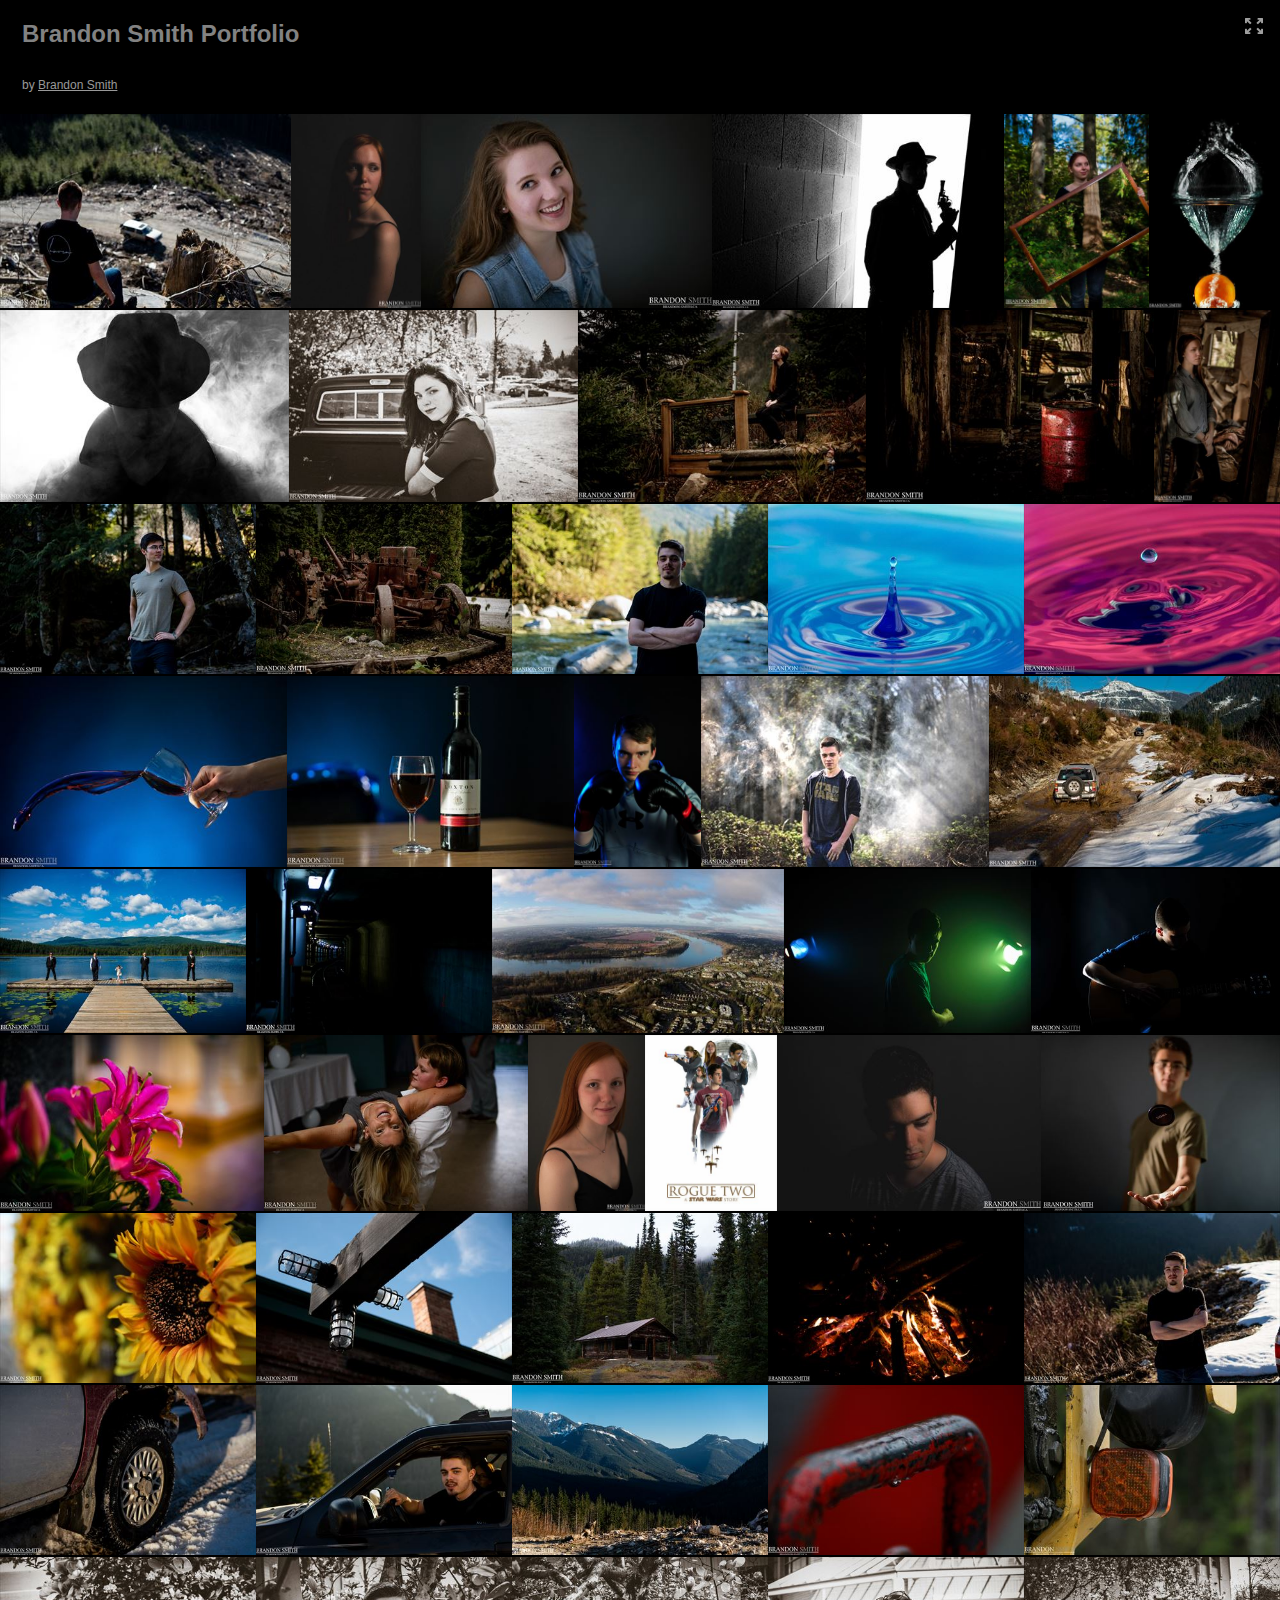
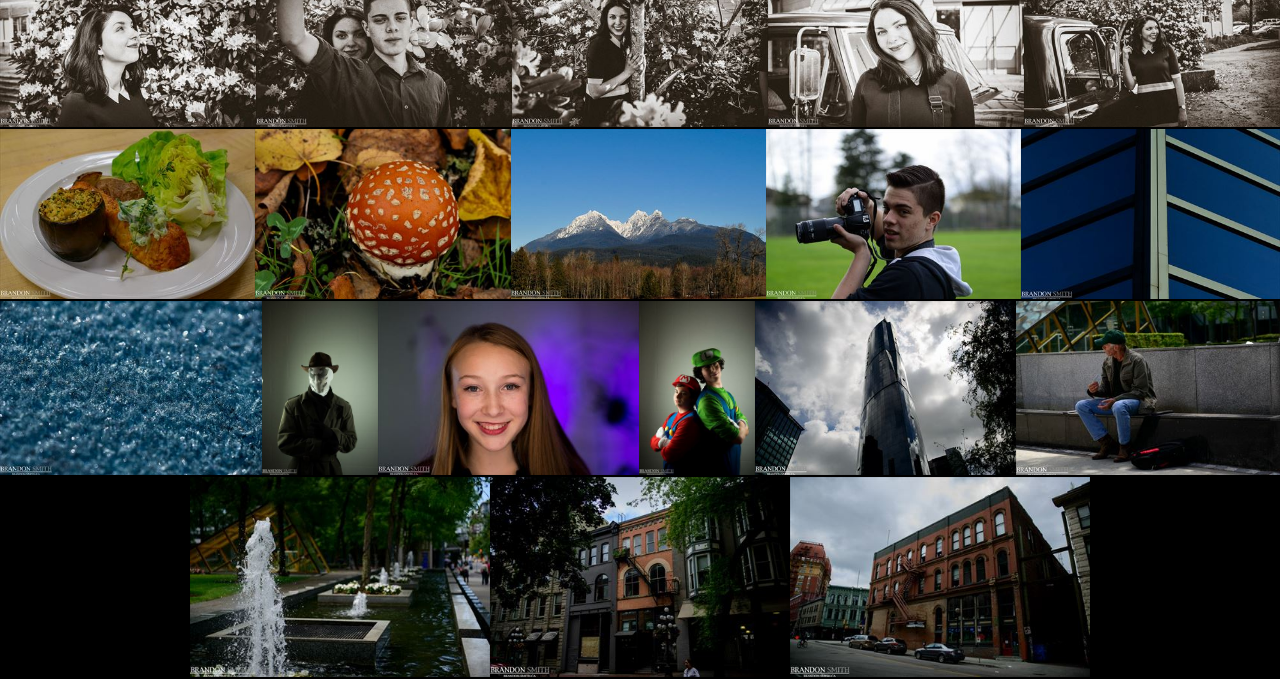
<file: index.html>
<!DOCTYPE html>
<!--[if lt IE 7]>      <html class="no-js lt-ie9 lt-ie8 lt-ie7" xmlns:lr="http://adobe.com/lrg/0.0"> <![endif]-->
<!--[if IE 7]>         <html class="no-js lt-ie9 lt-ie8" xmlns:lr="http://adobe.com/lrg/0.0"> <![endif]-->
<!--[if IE 8]>         <html class="no-js lt-ie9" xmlns:lr="http://adobe.com/lrg/0.0"> <![endif]-->
<!--[if gt IE 8]><!--> <html class="no-js" xmlns:lr="http://adobe.com/lrg/0.0"> <!--<![endif]-->
    <head>
        <meta charset="utf-8">
        <meta http-equiv="X-UA-Compatible" content="IE=edge">
        <title>Brandon Smith Portfolio</title>
        <meta name="description" content="">
        <meta name="viewport" content="width=device-width, initial-scale=1">
        <link rel="stylesheet" type="text/css" href="assets/css/normalize.css">
        <link rel="stylesheet" type="text/css" href="assets/css/main.css">
        <link rel="stylesheet" type="text/css" media="screen" title="Custom Settings" href="assets/css/custom.css" >
        <script src="assets/js/libs/modernizr.custom.23122.js"></script>
    </head>
    <body class="has-header row-spacing-sm" data-pagination-style="scroll" data-target-row-height="200">
                        <header class="">
            <div class="background"></div>
            <div class="meta-left">
                <p id="galleryTitle" class="title">Brandon Smith Portfolio</p>
                                <p id="galleryAuthor" class="author">by <a id="galleryAuthorURL" href="www.brandon-smith.ca" target="_blank">Brandon Smith</a></p>
                                </p>
            </div>
            <div class="meta-right">

            </div>
            <ul class="gallery-meta">
                <li id="buttonFullscreen" title="Fullscreen Mode">
                    <div class="icon">
                        <svg version="1.1" id="svgIconFullscreen" xmlns="http://www.w3.org/2000/svg" xmlns:xlink="http://www.w3.org/1999/xlink" x="0px" y="0px" viewBox="0 0 18 16" style="enable-background:new 0 0 18 16;" xml:space="preserve">
                        <g>
                            <path class="custom-colorable" d="M5.3871,9.95599C5.19136,9.76858,4.99176,9.85763,4.79376,10.0472l-2.86173,2.74138v-1.55466
                                c0-0.25257-0.21387-0.45733-0.47767-0.45733H0.47767C0.21387,10.7766,0,10.98136,0,11.23393v3.37367v0.93511
                                C0,15.79524,0.21387,16,0.47767,16h0.97668h3.5238c0.26377,0,0.47764-0.20476,0.47764-0.45729v-0.93511
                                c0-0.25254-0.21387-0.45733-0.47764-0.45733H3.34554l2.86694-2.7451c0.198-0.18957,0.30914-0.44923,0.11342-0.63664L5.3871,9.95599
                                z"/>
                            <path class="custom-colorable" d="M17.52233,10.7766h-0.97672c-0.26377,0-0.47764,0.20476-0.47764,0.45733v1.55466l-2.86172-2.74138
                                c-0.198-0.18957-0.39764-0.27862-0.59335-0.09121l-0.93879,0.81254c-0.19575,0.18741-0.08458,0.44707,0.11342,0.63664
                                l2.8669,2.7451h-1.63258c-0.26377,0-0.47764,0.20479-0.47764,0.45733v0.93511c0,0.25254,0.21387,0.45729,0.47764,0.45729h3.52376
                                h0.97672C17.7861,16,18,15.79524,18,15.54271v-0.93511v-3.37367C18,10.98136,17.7861,10.7766,17.52233,10.7766z"/>
                            <path class="custom-colorable" d="M3.34554,1.84973h1.63262c0.26377,0,0.47764-0.20479,0.47764-0.45733V0.45733C5.45579,0.20476,5.24193,0,4.97815,0h-3.5238
                                H0.47767C0.21387,0,0,0.20476,0,0.45733v0.93508v3.3737C0,5.01864,0.21387,5.2234,0.47767,5.2234h0.97668
                                c0.26381,0,0.47767-0.20476,0.47767-0.45729V3.21142L4.79376,5.9528c0.198,0.18957,0.3976,0.27862,0.59335,0.09121l0.93879-0.81254
                                C6.52161,5.04409,6.41048,4.7844,6.21247,4.59483L3.34554,1.84973z"/>
                            <path class="custom-colorable" d="M17.52233,0h-0.97672h-3.52376c-0.26377,0-0.47764,0.20476-0.47764,0.45733v0.93508
                                c0,0.25254,0.21387,0.45733,0.47764,0.45733h1.63258l-2.8669,2.7451c-0.19801,0.18957-0.30917,0.44926-0.11342,0.63663
                                l0.93879,0.81254c0.19571,0.18741,0.39535,0.09836,0.59335-0.09121l2.86172-2.74138V4.7661
                                c0,0.25254,0.21387,0.45729,0.47764,0.45729h0.97672C17.7861,5.2234,18,5.01864,18,4.7661v-3.3737V0.45733
                                C18,0.20476,17.7861,0,17.52233,0z"/>
                        </g>
                        </svg>
                    </div>
                </li>
            </ul>
        </header>
                <div id="thumbnailContainer">
            <div class="thumbnails"></div>
        </div>
        <div id="loupeContainer" class="show-corners">
            <div class="background"></div>
            <div class="image-container"></div>    
            <div class="side-navigation">
                <div class="hotspot" id="hotspotPrevLoupe">
                    <div class="button" id="buttonPrevSideLoupe">
                        <svg version="1.1" baseProfile="basic" id="svgIconPrevSideLoupe" xmlns="http://www.w3.org/2000/svg" xmlns:xlink="http://www.w3.org/1999/xlink" x="0px" y="0px" width="50px" height="50px" viewBox="0 0 50 50" xml:space="preserve"><path class="icon custom-colorable" fill="#231F20" d="M0,0l0,50h50V0L0,0z M18.491,25.05l9.707-9.264c0.418-0.399,1.092-0.403,1.506-0.008l1.498,1.43c0.413,0.395,0.41,1.039-0.009,1.438l-6.765,6.456l6.613,6.31c0.41,0.392,0.414,1.024,0.008,1.412l-1.471,1.404c-0.406,0.387-1.068,0.384-1.479-0.008l-6.612-6.311L18.491,25.05z"/></svg>
                    </div>
                </div>
                <div class="hotspot" id="hotspotNextLoupe">
                    <div class="button" id="buttonNextSideLoupe">
                        <svg version="1.1" baseProfile="basic" id="svgIconNextSideLoupe" xmlns="http://www.w3.org/2000/svg" xmlns:xlink="http://www.w3.org/1999/xlink" x="0px" y="0px" width="50px" height="50px" viewBox="0 0 50 50" xml:space="preserve">
                            <path class="icon custom-colorable" fill="#231F20" d="M0,0v50h50V0H0z M28.513,27.909l-6.612,6.311c-0.411,0.392-1.073,0.395-1.479,0.008l-1.471-1.404 c-0.406-0.388-0.402-1.02,0.008-1.412l6.613-6.31l-6.765-6.456c-0.419-0.399-0.422-1.043-0.009-1.438l1.498-1.43 c0.414-0.395,1.088-0.391,1.506,0.008l9.707,9.264L28.513,27.909z"/>
                        </svg>
                    </div>
                </div>
            </div>
            <div class="lateral-nav-container">
                <ul class="lateral-nav">
                    <li id="buttonPrev">
                        <svg version="1.1" id="svgIconPrevLoupe" xmlns="http://www.w3.org/2000/svg" xmlns:xlink="http://www.w3.org/1999/xlink" x="0px" y="0px" viewBox="0 0 45 45" style="enable-background:new 0 0 45 45;" xml:space="preserve">
                            <style type="text/css">
                                .st0{fill-rule:evenodd;clip-rule:evenodd;fill:#231F20;}
                            </style>
                            <path class="icon custom-colorable" d="M25.20105,14.76864l-8.2004,7.773l2.5314,2.3992l5.5858,5.2952c0.3469,0.3289,0.9064,0.3318,1.2497,0.0065
                                l1.2431-1.1783c0.3429-0.3252,0.3398-0.8555-0.0071-1.1846l-5.5864-5.2948l5.7149-5.4171c0.3535-0.3349,0.3568-0.875,0.0074-1.2063
                                l-1.2657-1.1995C26.12435,14.43064,25.55435,14.43354,25.20105,14.76864z"/>
                        </svg>
                    </li>
                    <li class="count"><span id="countCurrent"></span> of <span id="countTotal"></span></li>
                    <li id="buttonNext">
                        <svg version="1.1" id="svgIconNextLoupe" xmlns="http://www.w3.org/2000/svg" xmlns:xlink="http://www.w3.org/1999/xlink" x="0px" y="0px" viewBox="0 0 45 45" style="enable-background:new 0 0 45 45;" xml:space="preserve">
                            <style type="text/css">
                                .st0{fill-rule:evenodd;clip-rule:evenodd;fill:#231F20;}
                            </style>
                            <path class="icon custom-colorable" d="M19.79895,14.76864l8.2004,7.773l-2.5314,2.3992l-5.5858,5.2952c-0.3469,0.3289-0.9064,0.3318-1.2497,0.0065
                                l-1.2431-1.1783c-0.3429-0.3252-0.3398-0.8555,0.0071-1.1846l5.5864-5.2948l-5.7149-5.4171
                                c-0.3535-0.3349-0.3568-0.875-0.0074-1.2063l1.2657-1.1995C18.87565,14.43064,19.44565,14.43354,19.79895,14.76864z"/>
                        </svg>
                    </li>
                </ul>
            </div>
            <div class="info-container">
                <div id="loupeMeta"></div>
            </div>
            <div id="loupeCloseButton">
                <svg version="1.1" id="svgIconLoupeClose" xmlns="http://www.w3.org/2000/svg" xmlns:xlink="http://www.w3.org/1999/xlink" x="0px" y="0px"
                     viewBox="0 0 45 45" style="enable-background:new 0 0 45 45;" xml:space="preserve">
                    <path class="shape-x custom-colorable" d="M14.77881,17.30074l5.212,5.2222l-5.0831,5.0924c-0.3476,0.3484-0.5746,0.7624-0.2308,1.1067l1.5682,1.4763
                        c0.3436,0.3443,0.8045,0.2596,1.1521-0.0886l5.0825-5.093l5.2119,5.222c0.3536,0.3547,0.9244,0.3578,1.2741,0.0073l1.2677-1.27
                        c0.3497-0.3507,0.3465-0.9224-0.0071-1.2768l-5.2119-5.2221l5.0828-5.0925c0.3475-0.3485,0.5429-0.8259,0.1994-1.1702
                        l-1.6474-1.4921c-0.3438-0.3443-0.6936-0.1803-1.0411,0.1679l-5.0828,5.0929l-5.212-5.222
                        c-0.3537-0.3546-0.9241-0.3577-1.2742-0.007l-1.2672,1.2698C14.42171,16.37464,14.42491,16.94624,14.77881,17.30074z"/>
                </svg>
            </div>
        </div>
        <script type="text/javascript">
            var LR = LR || {};
            LR.images = [                                                                                        {"id": "173413", "largeWidth": "1200", "largeHeight": "800", "exportFilename": "OFFROAD_13_of_26_", "title": "", "caption" : ""},
                         {"id": "173457", "largeWidth": "801", "largeHeight": "1200", "exportFilename": "Photoshoot_061818_51_of_58_", "title": "", "caption" : ""},
                         {"id": "173399", "largeWidth": "1200", "largeHeight": "801", "exportFilename": "Photoshoot_061818_11_of_58_", "title": "", "caption" : ""},
                         {"id": "177431", "largeWidth": "1200", "largeHeight": "798", "exportFilename": "Noir_1_of_8_-2", "title": "", "caption" : ""},
                         {"id": "173402", "largeWidth": "900", "largeHeight": "1200", "exportFilename": "COMP_SHOOT_3", "title": "", "caption" : ""},
                         {"id": "177428", "largeWidth": "709", "largeHeight": "1062", "exportFilename": "High_Speed_Fruit_1_of_1_-2", "title": "", "caption" : ""},
                         {"id": "177432", "largeWidth": "1200", "largeHeight": "798", "exportFilename": "Noir_3_of_8_-2", "title": "", "caption" : ""},
                         {"id": "177430", "largeWidth": "1200", "largeHeight": "798", "exportFilename": "Car_Black_and_White_26_of_27_-2", "title": "", "caption" : ""},
                         {"id": "173406", "largeWidth": "1200", "largeHeight": "800", "exportFilename": "HOPE_11_of_37_", "title": "", "caption" : ""},
                         {"id": "173409", "largeWidth": "1200", "largeHeight": "800", "exportFilename": "HOUSE_2_of_2_", "title": "", "caption" : ""},
                         {"id": "173408", "largeWidth": "787", "largeHeight": "1200", "exportFilename": "HOUSE_1_of_2_", "title": "", "caption" : ""},
                         {"id": "173411", "largeWidth": "1200", "largeHeight": "800", "exportFilename": "OFFROAD_4_of_26_", "title": "", "caption" : ""},
                         {"id": "173405", "largeWidth": "1200", "largeHeight": "800", "exportFilename": "HOPE_10_of_37_", "title": "", "caption" : ""},
                         {"id": "173412", "largeWidth": "1200", "largeHeight": "800", "exportFilename": "OFFROAD_6_of_26_", "title": "", "caption" : ""},
                         {"id": "173488", "largeWidth": "1200", "largeHeight": "801", "exportFilename": "Waterdrop_1_of_6_", "title": "", "caption" : ""},
                         {"id": "173489", "largeWidth": "1200", "largeHeight": "801", "exportFilename": "Waterdrop_6_of_6_", "title": "", "caption" : ""},
                         {"id": "173490", "largeWidth": "1200", "largeHeight": "801", "exportFilename": "Wine_Glass_1_of_2_", "title": "", "caption" : ""},
                         {"id": "173491", "largeWidth": "1200", "largeHeight": "801", "exportFilename": "Wine_Glass_2_of_2_", "title": "", "caption" : ""},
                         {"id": "173377", "largeWidth": "798", "largeHeight": "1200", "exportFilename": "Boxing_1_of_3_", "title": "", "caption" : ""},
                         {"id": "177429", "largeWidth": "1200", "largeHeight": "798", "exportFilename": "Smoke_Outside1-2", "title": "", "caption" : ""},
                         {"id": "173416", "largeWidth": "1200", "largeHeight": "800", "exportFilename": "OFFROAD_23_of_26_", "title": "", "caption" : ""},
                         {"id": "173445", "largeWidth": "1200", "largeHeight": "801", "exportFilename": "Lance_and_Rachel_Wedding_71_of_180_-2", "title": "", "caption" : ""},
                         {"id": "173485", "largeWidth": "1200", "largeHeight": "801", "exportFilename": "Vancouver_4_of_16_", "title": "", "caption" : ""},
                         {"id": "173492", "largeWidth": "1200", "largeHeight": "675", "exportFilename": "sky_view", "title": "", "caption" : ""},
                         {"id": "177427", "largeWidth": "1200", "largeHeight": "798", "exportFilename": "Smoke_1_of_1_-2", "title": "", "caption" : ""},
                         {"id": "173378", "largeWidth": "1200", "largeHeight": "798", "exportFilename": "Boxing_3_of_3_", "title": "", "caption" : ""},
                         {"id": "173383", "largeWidth": "1200", "largeHeight": "801", "exportFilename": "Lance_and_Rachel_Wedding_2_of_180_-2", "title": "", "caption" : ""},
                         {"id": "173393", "largeWidth": "1200", "largeHeight": "801", "exportFilename": "Lance_and_Rachel_Wedding_160_of_180_-2", "title": "", "caption" : ""},
                         {"id": "173398", "largeWidth": "800", "largeHeight": "1200", "exportFilename": "Photoshoot_061818_5_of_58_", "title": "", "caption" : ""},
                         {"id": "178908", "largeWidth": "900", "largeHeight": "1200", "exportFilename": "Rogue_Two-Edit", "title": "", "caption" : ""},
                         {"id": "173400", "largeWidth": "1200", "largeHeight": "801", "exportFilename": "Photoshoot_061818_53_of_58_", "title": "", "caption" : ""},
                         {"id": "173401", "largeWidth": "1200", "largeHeight": "900", "exportFilename": "COMP_SHOOT_1", "title": "", "caption" : ""},
                         {"id": "178539", "largeWidth": "1200", "largeHeight": "800", "exportFilename": "Brew_13_of_24_2-2", "title": "", "caption" : ""},
                         {"id": "178540", "largeWidth": "1200", "largeHeight": "800", "exportFilename": "Brew_14_of_24_2-2", "title": "", "caption" : ""},
                         {"id": "173407", "largeWidth": "1200", "largeHeight": "800", "exportFilename": "HOPE_15_of_37_", "title": "", "caption" : ""},
                         {"id": "173410", "largeWidth": "1200", "largeHeight": "800", "exportFilename": "OFFROAD_1_of_26_", "title": "", "caption" : ""},
                         {"id": "173414", "largeWidth": "1200", "largeHeight": "800", "exportFilename": "OFFROAD_19_of_26_", "title": "", "caption" : ""},
                         {"id": "173415", "largeWidth": "1200", "largeHeight": "800", "exportFilename": "OFFROAD_21_of_26_", "title": "", "caption" : ""},
                         {"id": "173418", "largeWidth": "1200", "largeHeight": "800", "exportFilename": "OFFROAD_25_of_26_", "title": "", "caption" : ""},
                         {"id": "173419", "largeWidth": "1200", "largeHeight": "800", "exportFilename": "OFFROAD_26_of_26_", "title": "", "caption" : ""},
                         {"id": "173425", "largeWidth": "1200", "largeHeight": "800", "exportFilename": "Camera_Embargo_Day_1_2_of_7_", "title": "", "caption" : ""},
                         {"id": "173426", "largeWidth": "1200", "largeHeight": "800", "exportFilename": "Camera_Embargo_Day_1_5_of_7_", "title": "", "caption" : ""},
                         {"id": "173427", "largeWidth": "1199", "largeHeight": "798", "exportFilename": "Car_Black_and_White_10_of_27_", "title": "", "caption" : ""},
                         {"id": "173429", "largeWidth": "1199", "largeHeight": "798", "exportFilename": "Car_Black_and_White_23_of_27_", "title": "", "caption" : ""},
                         {"id": "173430", "largeWidth": "1199", "largeHeight": "798", "exportFilename": "Car_Black_and_White_24_of_27_", "title": "", "caption" : ""},
                         {"id": "173431", "largeWidth": "1199", "largeHeight": "798", "exportFilename": "Car_Black_and_White_27_of_27_", "title": "", "caption" : ""},
                         {"id": "173432", "largeWidth": "1199", "largeHeight": "798", "exportFilename": "Car_Black_and_White_4_of_27_", "title": "", "caption" : ""},
                         {"id": "173438", "largeWidth": "1200", "largeHeight": "801", "exportFilename": "Food_Photoshoot_V2_5_of_5_", "title": "", "caption" : ""},
                         {"id": "173448", "largeWidth": "1200", "largeHeight": "797", "exportFilename": "Macro_1_of_5_", "title": "", "caption" : ""},
                         {"id": "173451", "largeWidth": "1200", "largeHeight": "799", "exportFilename": "Mountain_2_of_2_", "title": "", "caption" : ""},
                         {"id": "173463", "largeWidth": "1200", "largeHeight": "801", "exportFilename": "Random_Adventure_6_of_28_", "title": "", "caption" : ""},
                         {"id": "173466", "largeWidth": "1199", "largeHeight": "798", "exportFilename": "Roof_With_Mat_18_of_25_", "title": "", "caption" : ""},
                         {"id": "173468", "largeWidth": "1199", "largeHeight": "798", "exportFilename": "Roof_With_Mat_21_of_25_", "title": "", "caption" : ""},
                         {"id": "173475", "largeWidth": "801", "largeHeight": "1200", "exportFilename": "Studio_Mugs_3_of_4_", "title": "", "caption" : ""},
                         {"id": "173474", "largeWidth": "1200", "largeHeight": "801", "exportFilename": "Studio_Mugs_2_of_4_", "title": "", "caption" : ""},
                         {"id": "173476", "largeWidth": "801", "largeHeight": "1200", "exportFilename": "Studio_Mugs_4_of_4_", "title": "", "caption" : ""},
                         {"id": "173482", "largeWidth": "1200", "largeHeight": "801", "exportFilename": "Vancouver_12_of_16_", "title": "", "caption" : ""},
                         {"id": "173483", "largeWidth": "1200", "largeHeight": "801", "exportFilename": "Vancouver_15_of_16_", "title": "", "caption" : ""},
                         {"id": "173484", "largeWidth": "1200", "largeHeight": "801", "exportFilename": "Vancouver_16_of_16_", "title": "", "caption" : ""},
                         {"id": "173486", "largeWidth": "1200", "largeHeight": "801", "exportFilename": "Vancouver_5_of_16_", "title": "", "caption" : ""},
                         {"id": "173487", "largeWidth": "1200", "largeHeight": "801", "exportFilename": "Vancouver_7_of_16_", "title": "", "caption" : ""},
                                    ]        </script>
        <script src="//ajax.googleapis.com/ajax/libs/jquery/1.10.2/jquery.min.js"></script>
        <script>window.jQuery || document.write('<script src="assets/js/libs/jquery-1.10.2.min.js"><\/script>')</script>
        <script src="assets/js/libs/jquery.velocity.min.js"></script>
        <script src="assets/js/main.js"></script>
    </body>
</html>
</file>
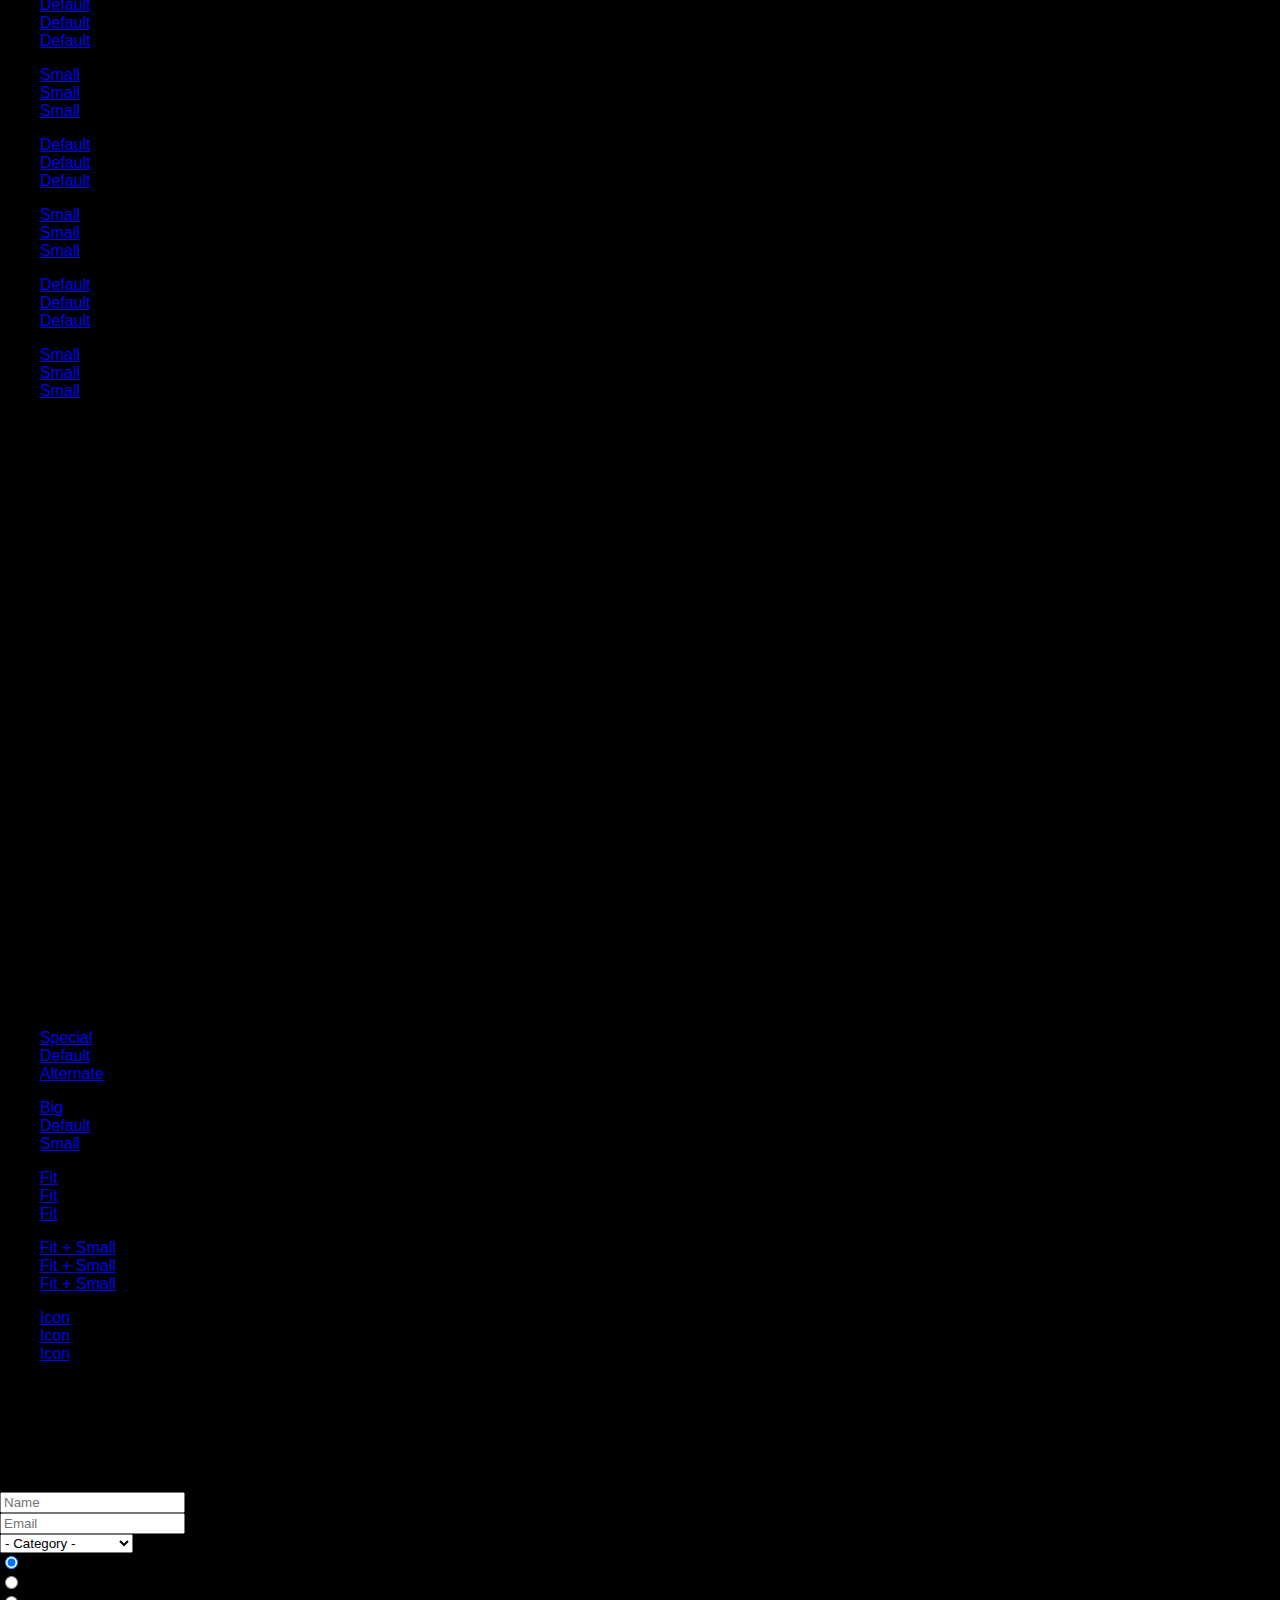
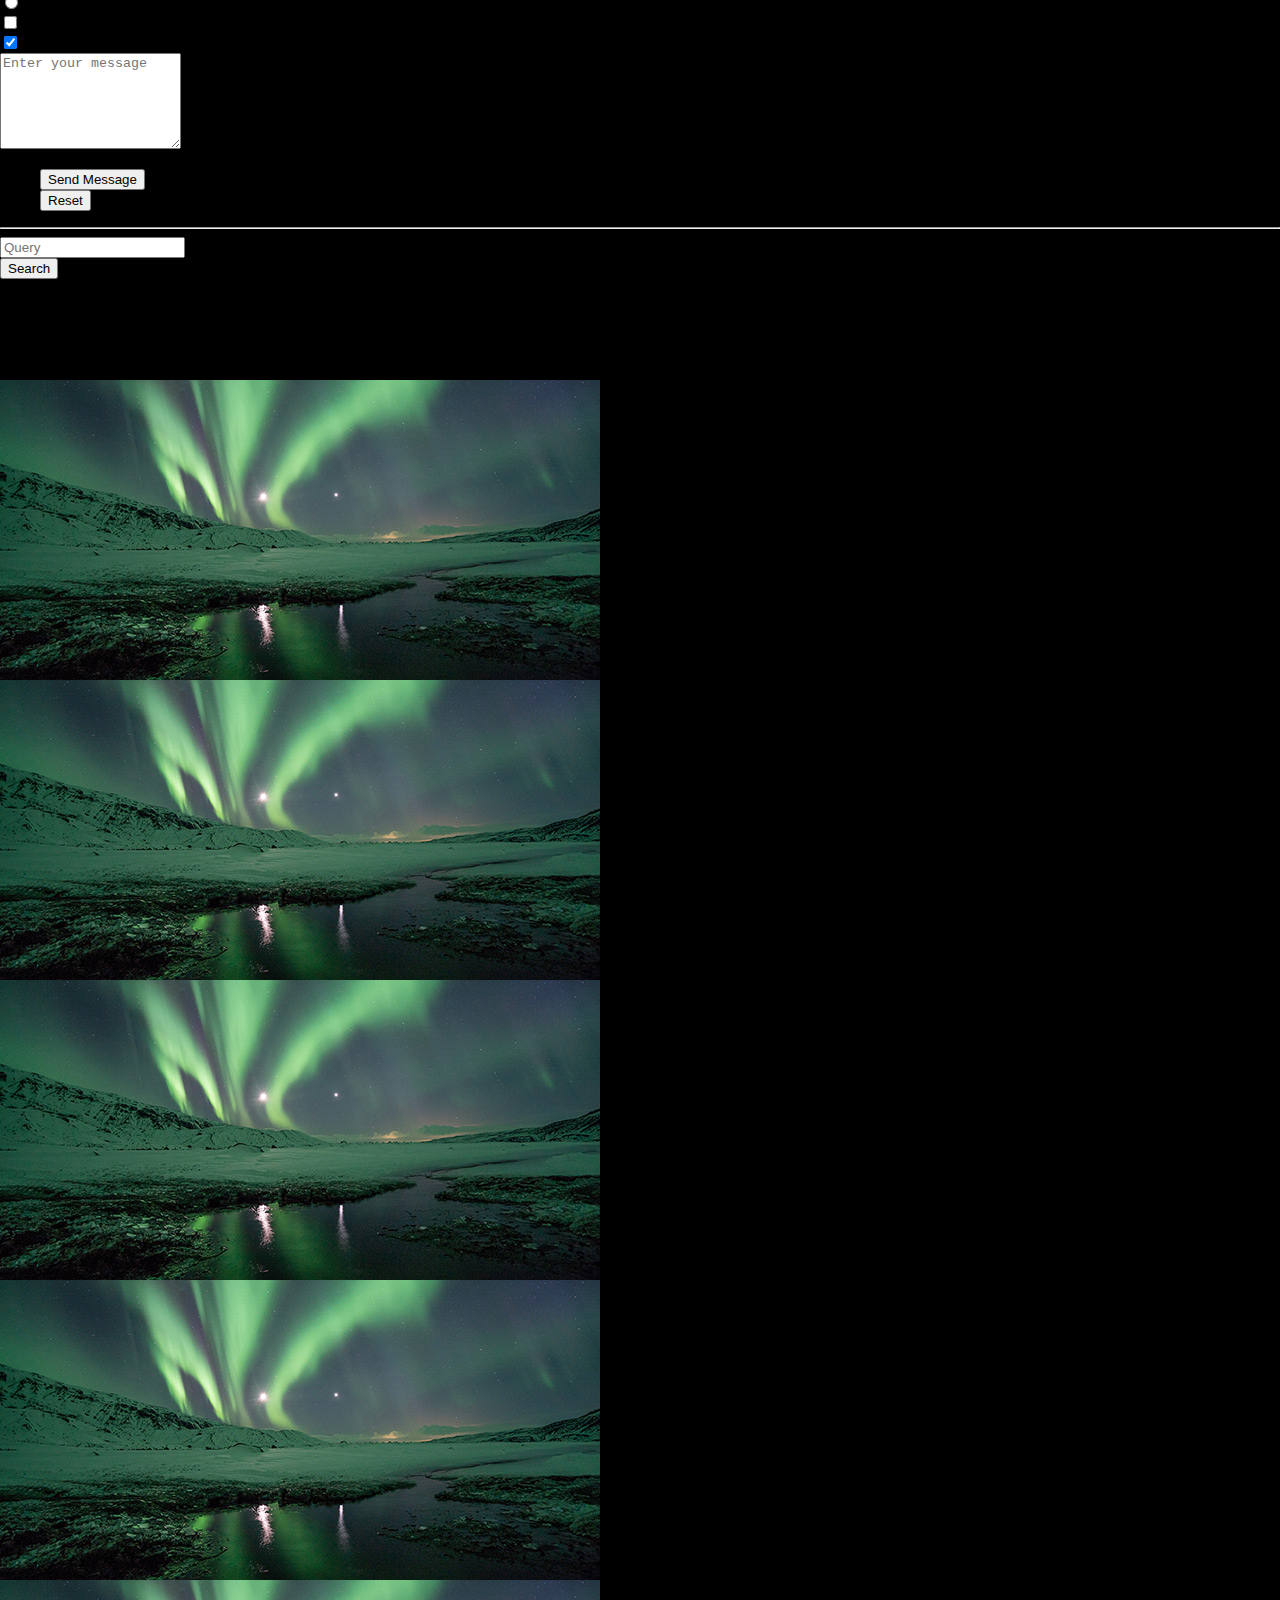
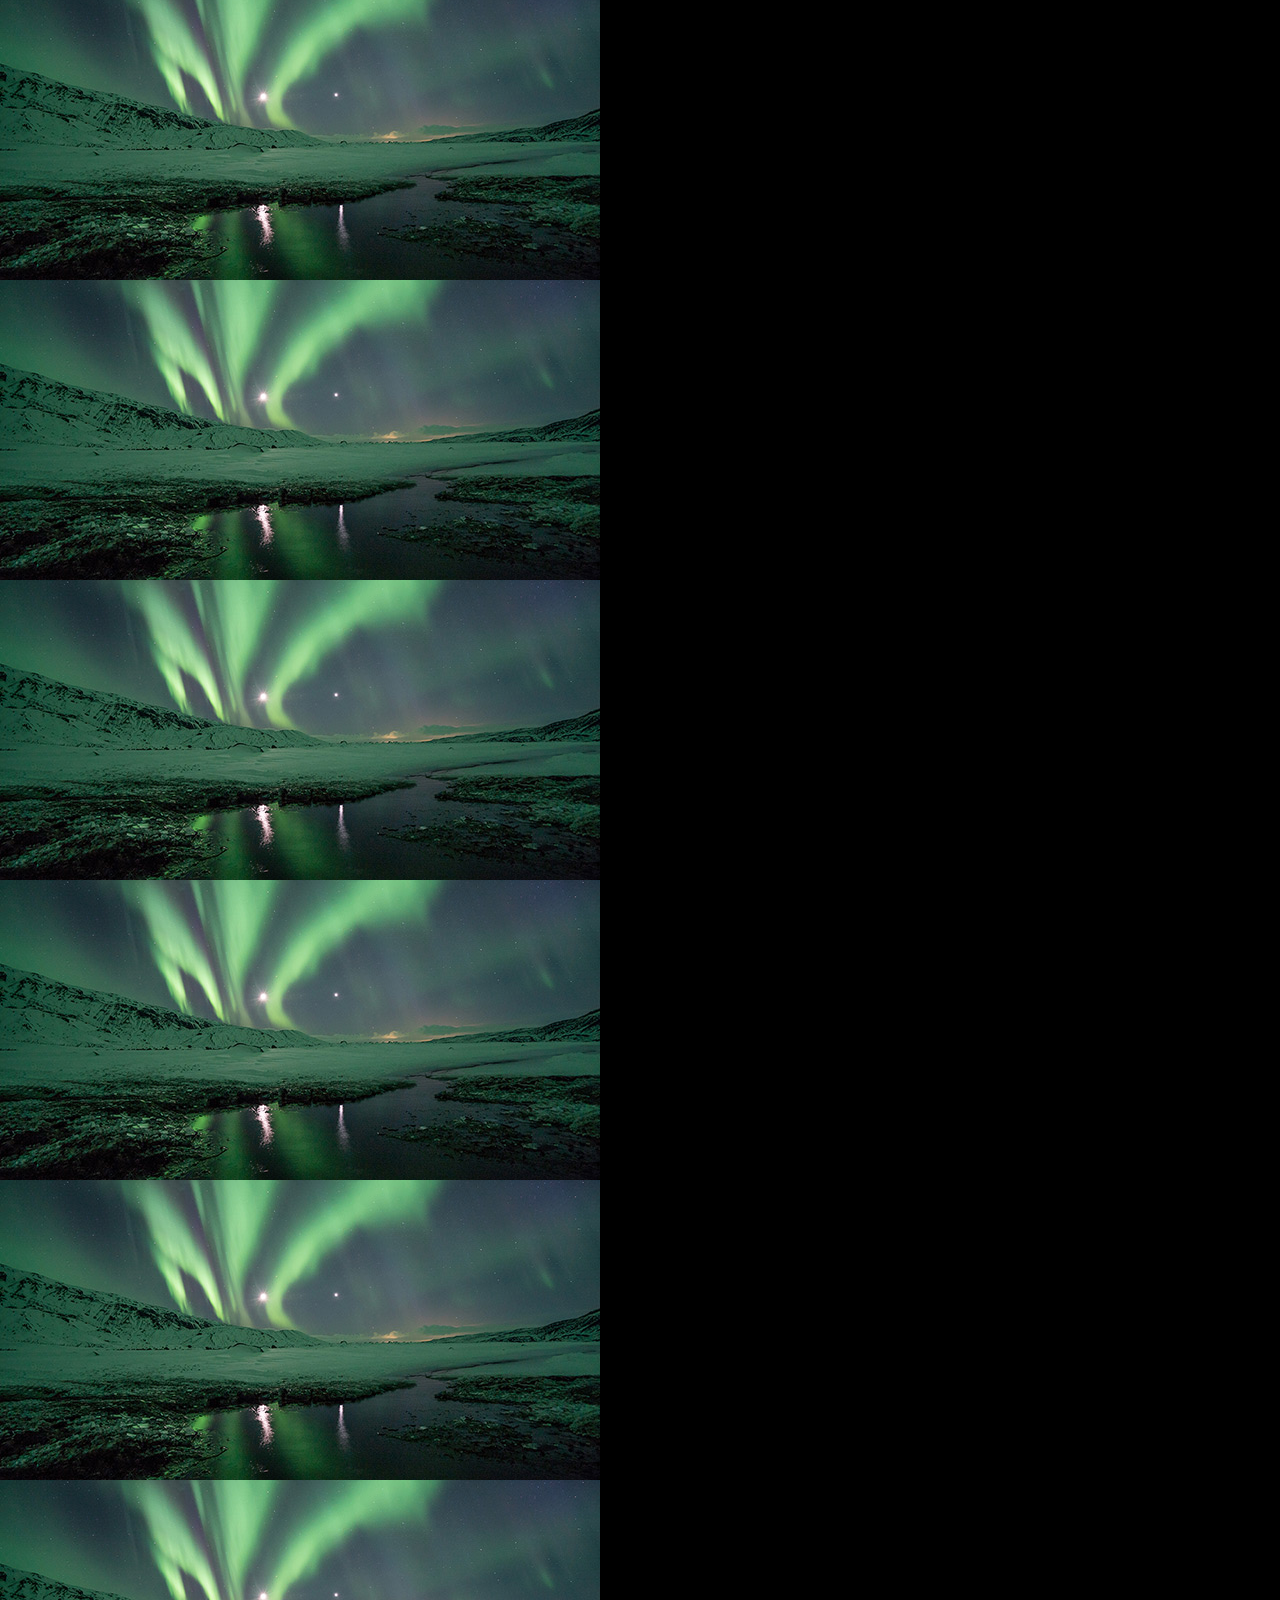
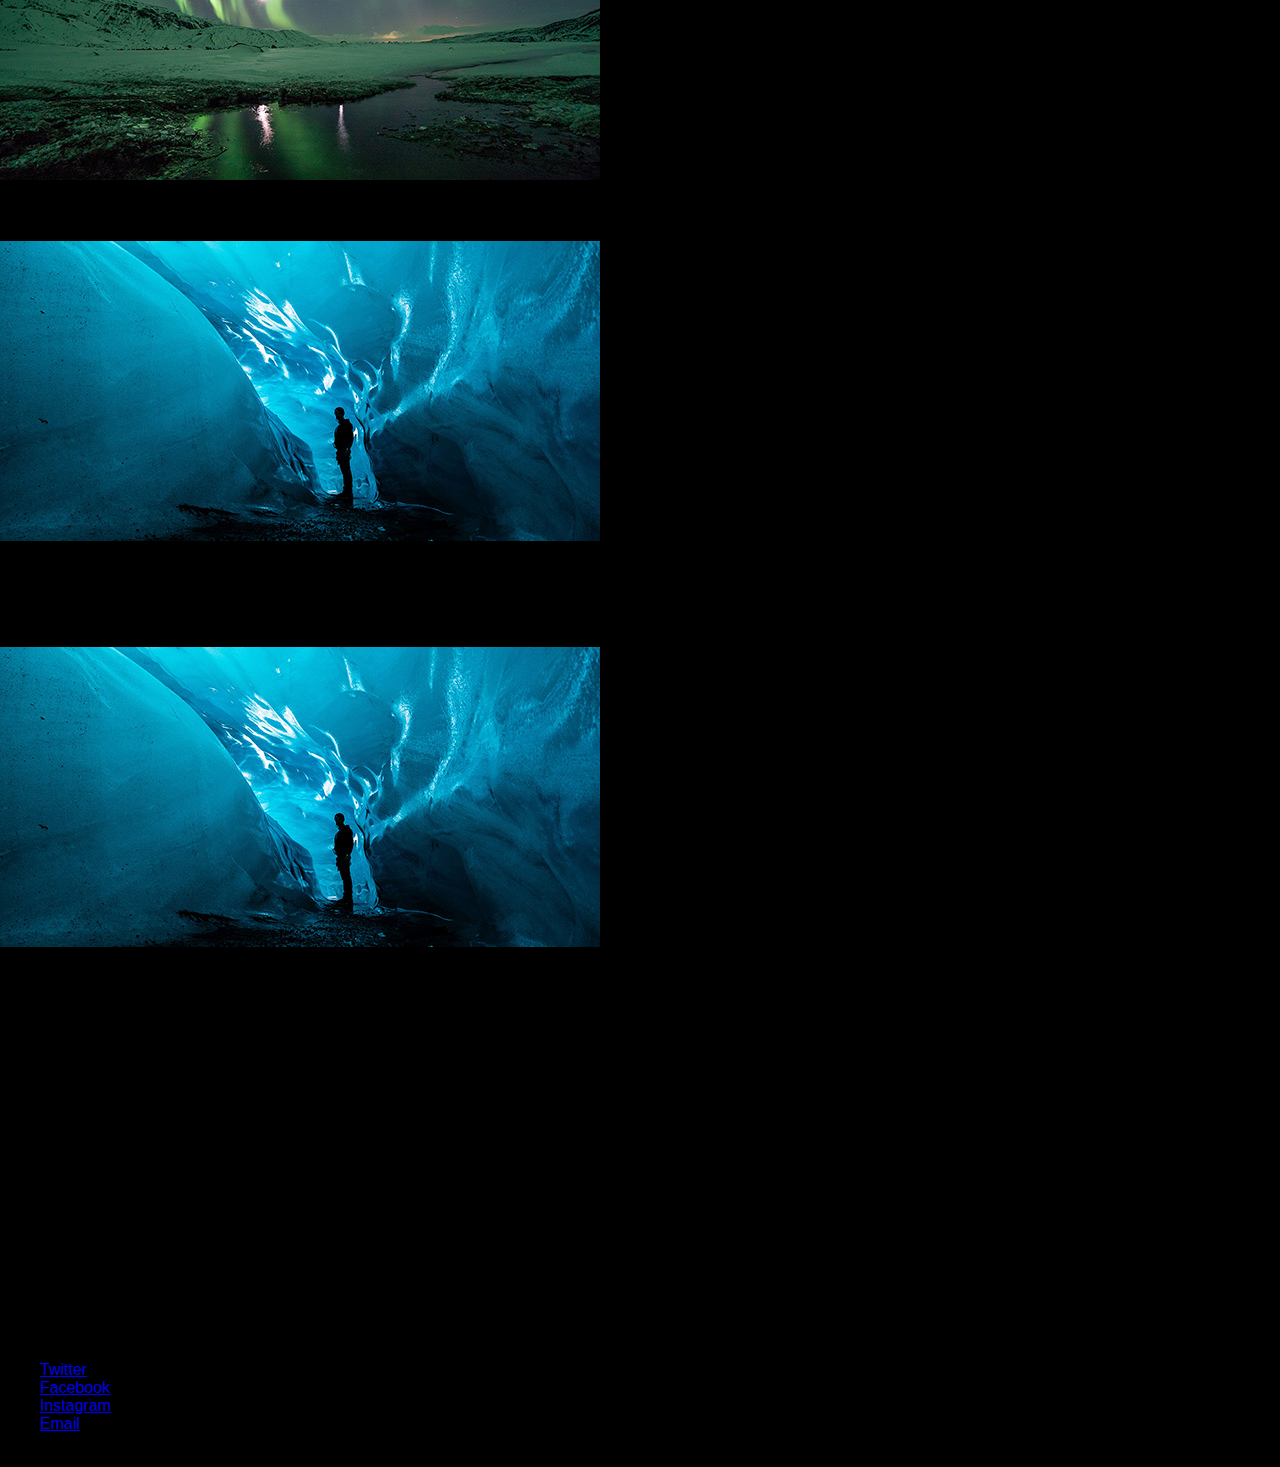
<file: elements.html>
<!DOCTYPE HTML>
<!--
	Hielo by TEMPLATED
	templated.co @templatedco
	Released for free under the Creative Commons Attribution 3.0 license (templated.co/license)
-->
<html>
	<head>
		<title>Hielo by TEMPLATED</title>
		<meta charset="utf-8" />
		<meta name="viewport" content="width=device-width, initial-scale=1" />
		<link rel="stylesheet" href="assets/css/main.css" />
	</head>
	<body class="subpage">

		<!-- Header -->
			<header id="header">
				<div class="logo"><a href="index.html">Hielo <span>by TEMPLATED</span></a></div>
				<a href="#menu">Menu</a>
			</header>

		<!-- Nav -->
			<nav id="menu">
				<ul class="links">
					<li><a href="index.html">Home</a></li>
					<li><a href="generic.html">Generic</a></li>
					<li><a href="elements.html">Elements</a></li>
				</ul>
			</nav>

		<!-- One -->
			<section id="One" class="wrapper style3">
				<div class="inner">
					<header class="align-center">
						<p>Sed amet nulla</p>
						<h2>Elements</h2>
					</header>
				</div>
			</section>

		<!-- Main -->
			<div id="main" class="container">

				<!-- Elements -->
					<h2 id="elements">Elements</h2>
					<div class="row 200%">
						<div class="6u 12u$(medium)">

							<!-- Text stuff -->
								<h3>Text</h3>
								<p>This is <b>bold</b> and this is <strong>strong</strong>. This is <i>italic</i> and this is <em>emphasized</em>.
								This is <sup>superscript</sup> text and this is <sub>subscript</sub> text.
								This is <u>underlined</u> and this is code: <code>for (;;) { ... }</code>.
								Finally, this is a <a href="#">link</a>.</p>
								<hr />
								<h2>Heading Level 2</h2>
								<h3>Heading Level 3</h3>
								<h4>Heading Level 4</h4>
								<h5>Heading Level 5</h5>
								<h6>Heading Level 6</h6>
								<hr />
								<header>
									<h2>Heading with a Subtitle</h2>
									<p>Lorem ipsum dolor sit amet nullam id egestas urna aliquam</p>
								</header>
								<p>Nunc lacinia ante nunc ac lobortis. Interdum adipiscing gravida odio porttitor sem non mi integer non faucibus ornare mi ut ante amet placerat aliquet. Volutpat eu sed ante lacinia sapien lorem accumsan varius montes viverra nibh in adipiscing blandit tempus accumsan.</p>
								<header>
									<h3>Heading with a Subtitle</h3>
									<p>Lorem ipsum dolor sit amet nullam id egestas urna aliquam</p>
								</header>
								<p>Nunc lacinia ante nunc ac lobortis. Interdum adipiscing gravida odio porttitor sem non mi integer non faucibus ornare mi ut ante amet placerat aliquet. Volutpat eu sed ante lacinia sapien lorem accumsan varius montes viverra nibh in adipiscing blandit tempus accumsan.</p>
								<header>
									<h4>Heading with a Subtitle</h4>
									<p>Lorem ipsum dolor sit amet nullam id egestas urna aliquam</p>
								</header>
								<p>Nunc lacinia ante nunc ac lobortis. Interdum adipiscing gravida odio porttitor sem non mi integer non faucibus ornare mi ut ante amet placerat aliquet. Volutpat eu sed ante lacinia sapien lorem accumsan varius montes viverra nibh in adipiscing blandit tempus accumsan.</p>

							<!-- Lists -->
								<h3>Lists</h3>
								<div class="row">
									<div class="6u 12u$(small)">

										<h4>Unordered</h4>
										<ul>
											<li>Dolor pulvinar etiam magna etiam.</li>
											<li>Sagittis adipiscing lorem eleifend.</li>
											<li>Felis enim feugiat dolore viverra.</li>
										</ul>

										<h4>Alternate</h4>
										<ul class="alt">
											<li>Dolor pulvinar etiam magna etiam.</li>
											<li>Sagittis adipiscing lorem eleifend.</li>
											<li>Felis enim feugiat dolore viverra.</li>
										</ul>

									</div>
									<div class="6u$ 12u$(small)">

										<h4>Ordered</h4>
										<ol>
											<li>Dolor pulvinar etiam magna etiam.</li>
											<li>Etiam vel felis at lorem sed viverra.</li>
											<li>Felis enim feugiat dolore viverra.</li>
											<li>Dolor pulvinar etiam magna etiam.</li>
											<li>Etiam vel felis at lorem sed viverra.</li>
											<li>Felis enim feugiat dolore viverra.</li>
										</ol>

										<h4>Icons</h4>
										<ul class="icons">
											<li><a href="#" class="icon fa-twitter"><span class="label">Twitter</span></a></li>
											<li><a href="#" class="icon fa-facebook"><span class="label">Facebook</span></a></li>
											<li><a href="#" class="icon fa-instagram"><span class="label">Instagram</span></a></li>
											<li><a href="#" class="icon fa-github"><span class="label">Github</span></a></li>
											<li><a href="#" class="icon fa-dribbble"><span class="label">Dribbble</span></a></li>
											<li><a href="#" class="icon fa-tumblr"><span class="label">Tumblr</span></a></li>
										</ul>

									</div>
								</div>
								<h4>Definition</h4>
								<dl>
									<dt>Item 1</dt>
									<dd>
										<p>Lorem ipsum dolor vestibulum ante ipsum primis in faucibus vestibulum. Blandit adipiscing eu felis iaculis volutpat ac adipiscing accumsan eu faucibus. Integer ac pellentesque praesent.</p>
									</dd>
									<dt>Item 2</dt>
									<dd>
										<p>Lorem ipsum dolor vestibulum ante ipsum primis in faucibus vestibulum. Blandit adipiscing eu felis iaculis volutpat ac adipiscing accumsan eu faucibus. Integer ac pellentesque praesent.</p>
									</dd>
									<dt>Item 3</dt>
									<dd>
										<p>Lorem ipsum dolor vestibulum ante ipsum primis in faucibus vestibulum. Blandit adipiscing eu felis iaculis volutpat ac adipiscing accumsan eu faucibus. Integer ac pellentesque praesent.</p>
									</dd>
								</dl>

								<h4>Actions</h4>
								<ul class="actions">
									<li><a href="#" class="button special">Default</a></li>
									<li><a href="#" class="button">Default</a></li>
									<li><a href="#" class="button alt">Default</a></li>
								</ul>
								<ul class="actions small">
									<li><a href="#" class="button special small">Small</a></li>
									<li><a href="#" class="button small">Small</a></li>
									<li><a href="#" class="button alt small">Small</a></li>
								</ul>
								<div class="row">
									<div class="3u 12u$(small)">
										<ul class="actions vertical">
											<li><a href="#" class="button special">Default</a></li>
											<li><a href="#" class="button">Default</a></li>
											<li><a href="#" class="button alt">Default</a></li>
										</ul>
									</div>
									<div class="3u 12u$(small)">
										<ul class="actions vertical small">
											<li><a href="#" class="button special small">Small</a></li>
											<li><a href="#" class="button small">Small</a></li>
											<li><a href="#" class="button alt small">Small</a></li>
										</ul>
									</div>
									<div class="3u 12u$(small)">
										<ul class="actions vertical">
											<li><a href="#" class="button special fit">Default</a></li>
											<li><a href="#" class="button fit">Default</a></li>
											<li><a href="#" class="button alt fit">Default</a></li>
										</ul>
									</div>
									<div class="3u$ 12u$(small)">
										<ul class="actions vertical small">
											<li><a href="#" class="button special small fit">Small</a></li>
											<li><a href="#" class="button small fit">Small</a></li>
											<li><a href="#" class="button alt small fit">Small</a></li>
										</ul>
									</div>
								</div>

							<!-- Blockquote -->
								<h3>Blockquote</h3>
								<blockquote>Fringilla nisl. Donec accumsan interdum nisi, quis tincidunt felis sagittis eget tempus euismod. Vestibulum ante ipsum primis in faucibus vestibulum. Blandit adipiscing eu felis iaculis volutpat ac adipiscing accumsan faucibus. Vestibulum ante ipsum primis in faucibus vestibulum. Blandit adipiscing eu felis.</blockquote>

							<!-- Table -->
								<h3>Table</h3>

								<h4>Default</h4>
								<div class="table-wrapper">
									<table>
										<thead>
											<tr>
												<th>Name</th>
												<th>Description</th>
												<th>Price</th>
											</tr>
										</thead>
										<tbody>
											<tr>
												<td>Item 1</td>
												<td>Ante turpis integer aliquet porttitor.</td>
												<td>29.99</td>
											</tr>
											<tr>
												<td>Item 2</td>
												<td>Vis ac commodo adipiscing arcu aliquet.</td>
												<td>19.99</td>
											</tr>
											<tr>
												<td>Item 3</td>
												<td> Morbi faucibus arcu accumsan lorem.</td>
												<td>29.99</td>
											</tr>
											<tr>
												<td>Item 4</td>
												<td>Vitae integer tempus condimentum.</td>
												<td>19.99</td>
											</tr>
											<tr>
												<td>Item 5</td>
												<td>Ante turpis integer aliquet porttitor.</td>
												<td>29.99</td>
											</tr>
										</tbody>
										<tfoot>
											<tr>
												<td colspan="2"></td>
												<td>100.00</td>
											</tr>
										</tfoot>
									</table>
								</div>

								<h4>Alternate</h4>
								<div class="table-wrapper">
									<table class="alt">
										<thead>
											<tr>
												<th>Name</th>
												<th>Description</th>
												<th>Price</th>
											</tr>
										</thead>
										<tbody>
											<tr>
												<td>Item 1</td>
												<td>Ante turpis integer aliquet porttitor.</td>
												<td>29.99</td>
											</tr>
											<tr>
												<td>Item 2</td>
												<td>Vis ac commodo adipiscing arcu aliquet.</td>
												<td>19.99</td>
											</tr>
											<tr>
												<td>Item 3</td>
												<td> Morbi faucibus arcu accumsan lorem.</td>
												<td>29.99</td>
											</tr>
											<tr>
												<td>Item 4</td>
												<td>Vitae integer tempus condimentum.</td>
												<td>19.99</td>
											</tr>
											<tr>
												<td>Item 5</td>
												<td>Ante turpis integer aliquet porttitor.</td>
												<td>29.99</td>
											</tr>
										</tbody>
										<tfoot>
											<tr>
												<td colspan="2"></td>
												<td>100.00</td>
											</tr>
										</tfoot>
									</table>
								</div>

						</div>
						<div class="6u$ 12u$(medium)">

							<!-- Buttons -->
								<h3>Buttons</h3>
								<ul class="actions">
									<li><a href="#" class="button special">Special</a></li>
									<li><a href="#" class="button">Default</a></li>
									<li><a href="#" class="button alt">Alternate</a></li>
								</ul>
								<ul class="actions">
									<li><a href="#" class="button special big">Big</a></li>
									<li><a href="#" class="button">Default</a></li>
									<li><a href="#" class="button alt small">Small</a></li>
								</ul>
								<ul class="actions fit">
									<li><a href="#" class="button special fit">Fit</a></li>
									<li><a href="#" class="button fit">Fit</a></li>
									<li><a href="#" class="button alt fit">Fit</a></li>
								</ul>
								<ul class="actions fit small">
									<li><a href="#" class="button special fit small">Fit + Small</a></li>
									<li><a href="#" class="button fit small">Fit + Small</a></li>
									<li><a href="#" class="button alt fit small">Fit + Small</a></li>
								</ul>
								<ul class="actions">
									<li><a href="#" class="button special icon fa-search">Icon</a></li>
									<li><a href="#" class="button icon fa-download">Icon</a></li>
									<li><a href="#" class="button alt icon fa-check">Icon</a></li>
								</ul>
								<ul class="actions">
									<li><span class="button special disabled">Special</span></li>
									<li><span class="button disabled">Default</span></li>
									<li><span class="button alt disabled">Alternate</span></li>
								</ul>

							<!-- Form -->
								<h3>Form</h3>

								<form method="post" action="#">
									<div class="row uniform">
										<div class="6u 12u$(xsmall)">
											<input type="text" name="name" id="name" value="" placeholder="Name" />
										</div>
										<div class="6u$ 12u$(xsmall)">
											<input type="email" name="email" id="email" value="" placeholder="Email" />
										</div>
										<!-- Break -->
										<div class="12u$">
											<div class="select-wrapper">
												<select name="category" id="category">
													<option value="">- Category -</option>
													<option value="1">Manufacturing</option>
													<option value="1">Shipping</option>
													<option value="1">Administration</option>
													<option value="1">Human Resources</option>
												</select>
											</div>
										</div>
										<!-- Break -->
										<div class="4u 12u$(small)">
											<input type="radio" id="priority-low" name="priority" checked>
											<label for="priority-low">Low Priority</label>
										</div>
										<div class="4u 12u$(small)">
											<input type="radio" id="priority-normal" name="priority">
											<label for="priority-normal">Normal Priority</label>
										</div>
										<div class="4u$ 12u$(small)">
											<input type="radio" id="priority-high" name="priority">
											<label for="priority-high">High Priority</label>
										</div>
										<!-- Break -->
										<div class="6u 12u$(small)">
											<input type="checkbox" id="copy" name="copy">
											<label for="copy">Email me a copy of this message</label>
										</div>
										<div class="6u$ 12u$(small)">
											<input type="checkbox" id="human" name="human" checked>
											<label for="human">I am a human and not a robot</label>
										</div>
										<!-- Break -->
										<div class="12u$">
											<textarea name="message" id="message" placeholder="Enter your message" rows="6"></textarea>
										</div>
										<!-- Break -->
										<div class="12u$">
											<ul class="actions">
												<li><input type="submit" value="Send Message" /></li>
												<li><input type="reset" value="Reset" class="alt" /></li>
											</ul>
										</div>
									</div>
								</form>

								<hr />

								<form method="post" action="#">
									<div class="row uniform">
										<div class="9u 12u$(small)">
											<input type="text" name="query" id="query" value="" placeholder="Query" />
										</div>
										<div class="3u$ 12u$(small)">
											<input type="submit" value="Search" class="fit" />
										</div>
									</div>
								</form>

							<!-- Image -->
								<h3>Image</h3>

								<h4>Fit</h4>
								<span class="image fit"><img src="images/pic01.jpg" alt="" /></span>
								<div class="box alt">
									<div class="row 50% uniform">
										<div class="4u"><span class="image fit"><img src="images/pic01.jpg" alt="" /></span></div>
										<div class="4u"><span class="image fit"><img src="images/pic01.jpg" alt="" /></span></div>
										<div class="4u$"><span class="image fit"><img src="images/pic01.jpg" alt="" /></span></div>
										<!-- Break -->
										<div class="4u"><span class="image fit"><img src="images/pic01.jpg" alt="" /></span></div>
										<div class="4u"><span class="image fit"><img src="images/pic01.jpg" alt="" /></span></div>
										<div class="4u$"><span class="image fit"><img src="images/pic01.jpg" alt="" /></span></div>
										<!-- Break -->
										<div class="4u"><span class="image fit"><img src="images/pic01.jpg" alt="" /></span></div>
										<div class="4u"><span class="image fit"><img src="images/pic01.jpg" alt="" /></span></div>
										<div class="4u$"><span class="image fit"><img src="images/pic01.jpg" alt="" /></span></div>
									</div>
								</div>

								<h4>Left &amp; Right</h4>
								<p><span class="image left"><img src="images/pic02.jpg" alt="" /></span>Lorem ipsum dolor sit accumsan interdum nisi, quis tincidunt felis sagittis eget. tempus euismod. Vestibulum ante ipsum primis in faucibus vestibulum. Blandit adipiscing eu felis iaculis volutpat ac adipiscing accumsan eu faucibus. Integer ac pellentesque praesent tincidunt felis sagittis eget. tempus euismod. Vestibulum ante ipsum primis sagittis eget. tempus euismod. Vestibulum ante ipsum primis in faucibus vestibulum. Blandit adipiscing eu felis iaculis volutpat ac adipiscing accumsan eu faucibus. Integer ac pellentesque praesent tincidunt felis sagittis eget. tempus euismod. Vestibulum ante ipsum primis in faucibus vestibulum. Blandit adipiscing eu felis iaculis volutpat ac adipiscing accumsan eu faucibus. Integer ac pellentesque praesent. Vestibulum ante ipsum primis in faucibus magna blandit adipiscing eu felis iaculis volutpat lorem ipsum dolor sit amet dolor consequat.</p>
								<p><span class="image right"><img src="images/pic02.jpg" alt="" /></span>Lorem ipsum dolor sit accumsan interdum nisi, quis tincidunt felis sagittis eget. tempus euismod. Vestibulum ante ipsum primis in faucibus vestibulum. Blandit adipiscing eu felis iaculis volutpat ac adipiscing accumsan eu faucibus. Integer ac pellentesque praesent tincidunt felis sagittis eget. tempus euismod. Vestibulum ante ipsum primis sagittis eget. tempus euismod. Vestibulum ante ipsum primis in faucibus vestibulum. Blandit adipiscing eu felis iaculis volutpat ac adipiscing accumsan eu faucibus. Integer ac pellentesque praesent tincidunt felis sagittis eget. tempus euismod. Vestibulum ante ipsum primis in faucibus vestibulum. Blandit adipiscing eu felis iaculis volutpat ac adipiscing accumsan eu faucibus. Integer ac pellentesque praesent. Vestibulum ante ipsum primis in faucibus magna blandit adipiscing eu felis iaculis volutpat lorem ipsum dolor sit amet dolor consequat.</p>

							<!-- Box -->
								<h3>Box</h3>
								<div class="box">
									<p>Felis sagittis eget tempus primis in faucibus vestibulum. Blandit adipiscing eu felis iaculis volutpat ac adipiscing accumsan eu faucibus. Integer ac pellentesque praesent tincidunt felis sagittis eget. tempus euismod. Magna sed etiam ante ipsum primis in faucibus vestibulum. Blandit adipiscing eu ipsum primis in faucibus vestibulum. Blandit adipiscing eu felis iaculis volutpat ac adipiscing accumsan eu faucibus lorem ipsum dolor sit amet nullam.</p>
								</div>

							<!-- Preformatted Code -->
								<h3>Preformatted</h3>
								<pre><code>i = 0;

while (!deck.isInOrder()) {
    print 'Iteration ' + i;
    deck.shuffle();
    i++;
}

print 'It took ' + i + ' iterations to sort the deck.';
</code></pre>

						</div>
					</div>

			</div>

		<!-- Footer -->
			<footer id="footer">
				<div class="container">
					<ul class="icons">
						<li><a href="#" class="icon fa-twitter"><span class="label">Twitter</span></a></li>
						<li><a href="#" class="icon fa-facebook"><span class="label">Facebook</span></a></li>
						<li><a href="#" class="icon fa-instagram"><span class="label">Instagram</span></a></li>
						<li><a href="#" class="icon fa-envelope-o"><span class="label">Email</span></a></li>
					</ul>
				</div>
				<div class="copyright">
					&copy; Untitled. All rights reserved.
				</div>
			</footer>

		<!-- Scripts -->
			<script src="assets/js/jquery.min.js"></script>
			<script src="assets/js/jquery.scrollex.min.js"></script>
			<script src="assets/js/skel.min.js"></script>
			<script src="assets/js/util.js"></script>
			<script src="assets/js/main.js"></script>

	</body>
</html>
</file>
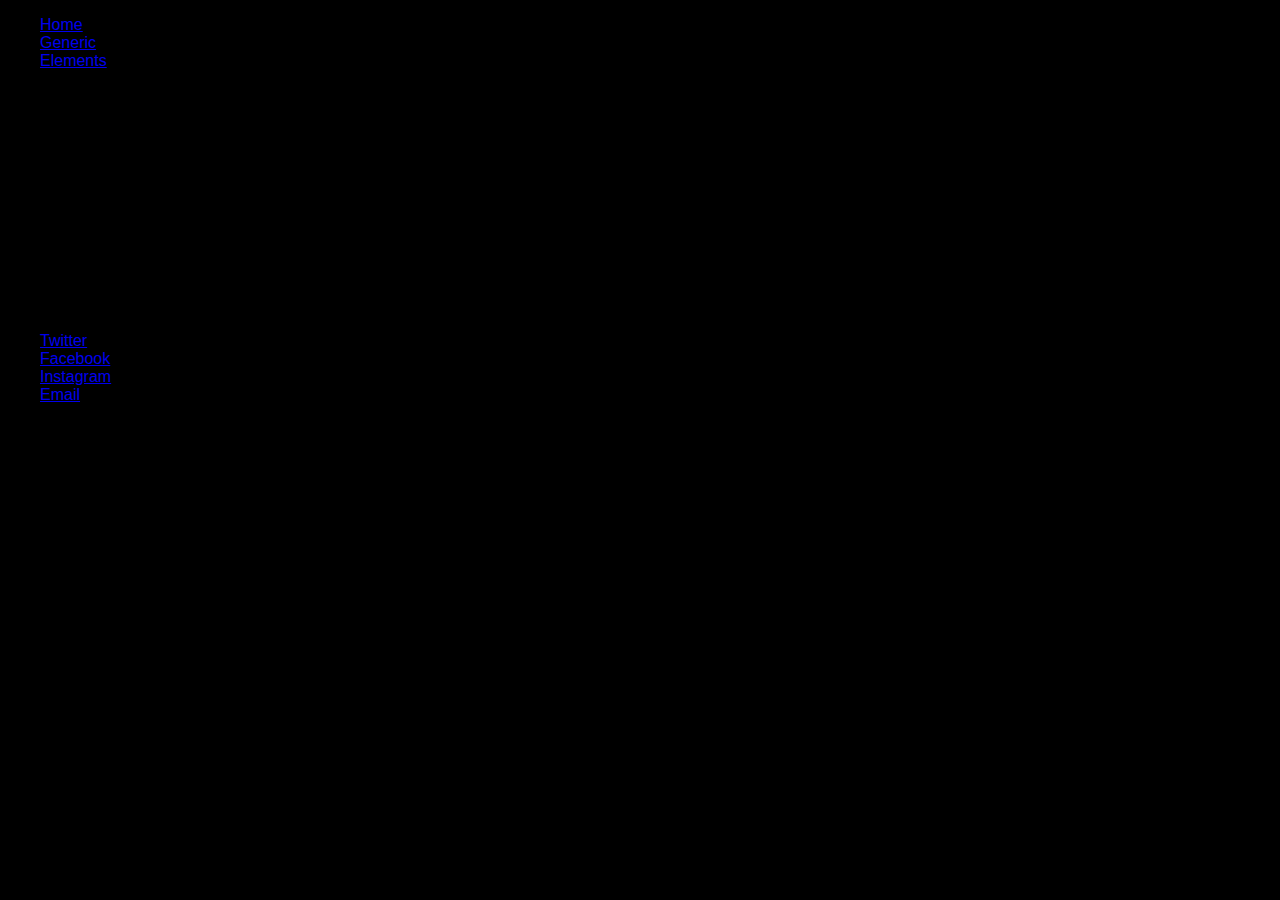
<file: generic.html>
<!DOCTYPE HTML>
<!--
	Hielo by TEMPLATED
	templated.co @templatedco
	Released for free under the Creative Commons Attribution 3.0 license (templated.co/license)
-->
<html>
	<head>
		<title>Hielo by TEMPLATED</title>
		<meta charset="utf-8" />
		<meta name="viewport" content="width=device-width, initial-scale=1" />
		<link rel="stylesheet" href="assets/css/main.css" />
	</head>
	<body class="subpage">

		<!-- Header -->
			<header id="header">
				<div class="logo"><a href="index.html">Hielo <span>by TEMPLATED</span></a></div>
				<a href="#menu">Menu</a>
			</header>

		<!-- Nav -->
			<nav id="menu">
				<ul class="links">
					<li><a href="index.html">Home</a></li>
					<li><a href="generic.html">Generic</a></li>
					<li><a href="elements.html">Elements</a></li>
				</ul>
			</nav>

		<!-- One -->
			<section id="One" class="wrapper style3">
				<div class="inner">
					<header class="align-center">
						<p>Eleifend vitae urna</p>
						<h2>Generic Page Template</h2>
					</header>
				</div>
			</section>

		<!-- Two -->
			<section id="two" class="wrapper style2">
				<div class="inner">
					<div class="box">
						<div class="content">
							<header class="align-center">
								<p>maecenas sapien feugiat ex purus</p>
								<h2>Lorem ipsum dolor</h2>
							</header>
							<p>Lorem ipsum dolor sit amet, consectetur adipiscing elit. Cras at dignissim augue, in iaculis neque. Etiam bibendum felis ac vulputate pellentesque. Cras non blandit quam. Nunc porta, est non posuere sagittis, neque nunc pellentesque diam, a iaculis lacus urna vitae purus. In non dui vel est tempor faucibus. Aliquam erat volutpat. Quisque vel est vitae nibh laoreet auctor. In nec libero dui. Nulla ullamcorper, dolor nec accumsan viverra, libero eros rutrum metus, vel lacinia magna odio non nunc. Praesent semper felis eu rhoncus aliquam. Donec at quam ac libero vestibulum pretium. Nunc faucibus vel arcu in malesuada. Aenean at velit odio. Vestibulum ante ipsum primis in faucibus orci luctus et ultrices posuere cubilia Curae; Maecenas commodo erat eget molestie sollicitudin. Donec imperdiet, ex sed blandit dictum, ipsum metus ultrices arcu, vitae euismod nisl sapien vitae tortor.</p>

							<p>Vivamus nec odio ac ligula congue feugiat at vitae leo. Aenean sem justo, finibus sed dui eu, accumsan facilisis dolor. Fusce quis dui eget odio iaculis aliquam vel sed velit. Nulla pellentesque posuere semper. Nulla eu sagittis lorem, a auctor nulla. Sed ac condimentum orci, ac varius ante. Nunc blandit quam sit amet sollicitudin sodales.</p>

							<p>Vivamus ultricies mollis mauris quis molestie. Quisque eu mi velit. In et cursus nibh. Donec facilisis, orci sed mollis hendrerit, nunc risus mattis odio, eget efficitur nisl orci a lectus. Aenean finibus neque convallis orci sollicitudin tincidunt. Vivamus lacinia facilisis diam, quis facilisis nisi luctus nec. Aliquam ac molestie enim, ut ultrices elit. Fusce laoreet vulputate risus in tincidunt. Sed commodo mollis maximus. Nullam varius laoreet nibh sit amet facilisis. Donec ac odio vehicula, consequat elit et, sodales justo. Vestibulum ante ipsum primis in faucibus orci luctus et ultrices posuere cubilia Curae; Nullam ac auctor mauris, in hendrerit libero. </p>
						</div>
					</div>
				</div>
			</section>

		<!-- Footer -->
			<footer id="footer">
				<div class="container">
					<ul class="icons">
						<li><a href="#" class="icon fa-twitter"><span class="label">Twitter</span></a></li>
						<li><a href="#" class="icon fa-facebook"><span class="label">Facebook</span></a></li>
						<li><a href="#" class="icon fa-instagram"><span class="label">Instagram</span></a></li>
						<li><a href="#" class="icon fa-envelope-o"><span class="label">Email</span></a></li>
					</ul>
				</div>
				<div class="copyright">
					&copy; Untitled. All rights reserved.
				</div>
			</footer>

		<!-- Scripts -->
			<script src="assets/js/jquery.min.js"></script>
			<script src="assets/js/jquery.scrollex.min.js"></script>
			<script src="assets/js/skel.min.js"></script>
			<script src="assets/js/util.js"></script>
			<script src="assets/js/main.js"></script>

	</body>
</html>
</file>
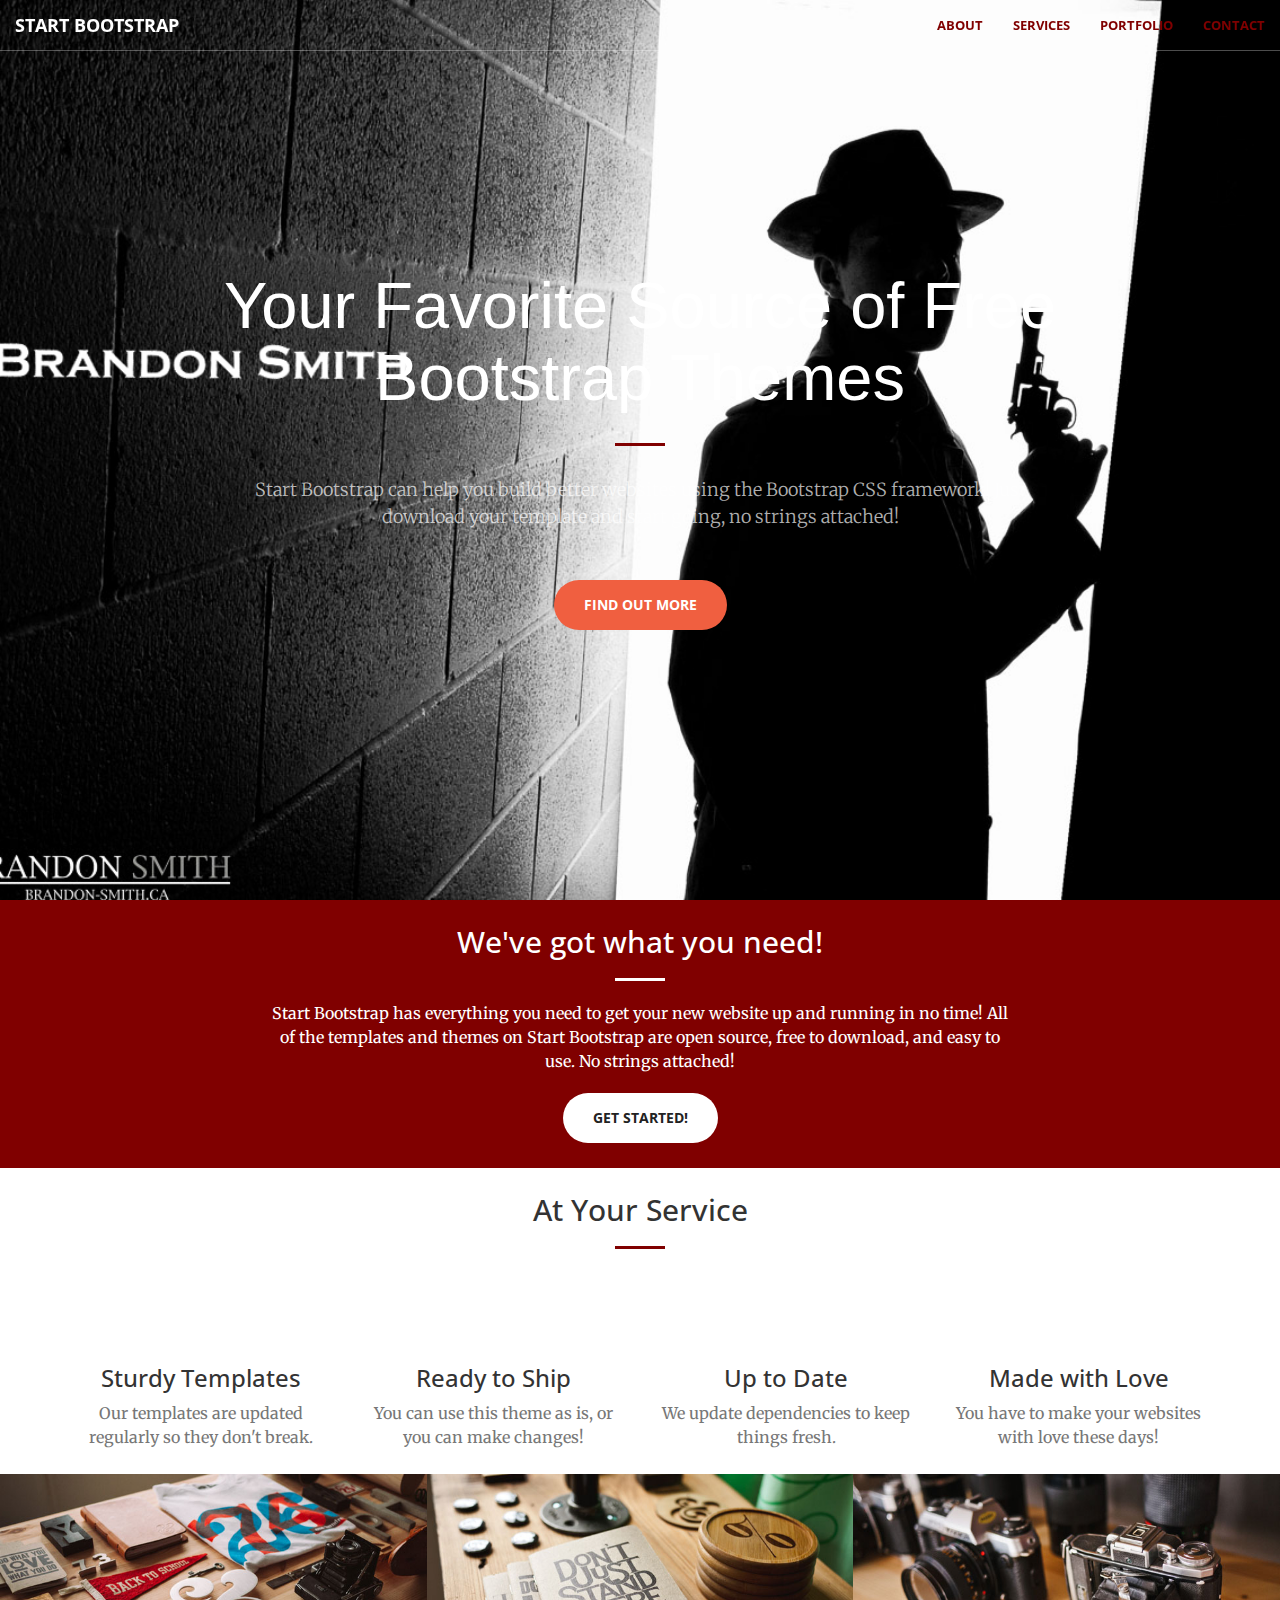
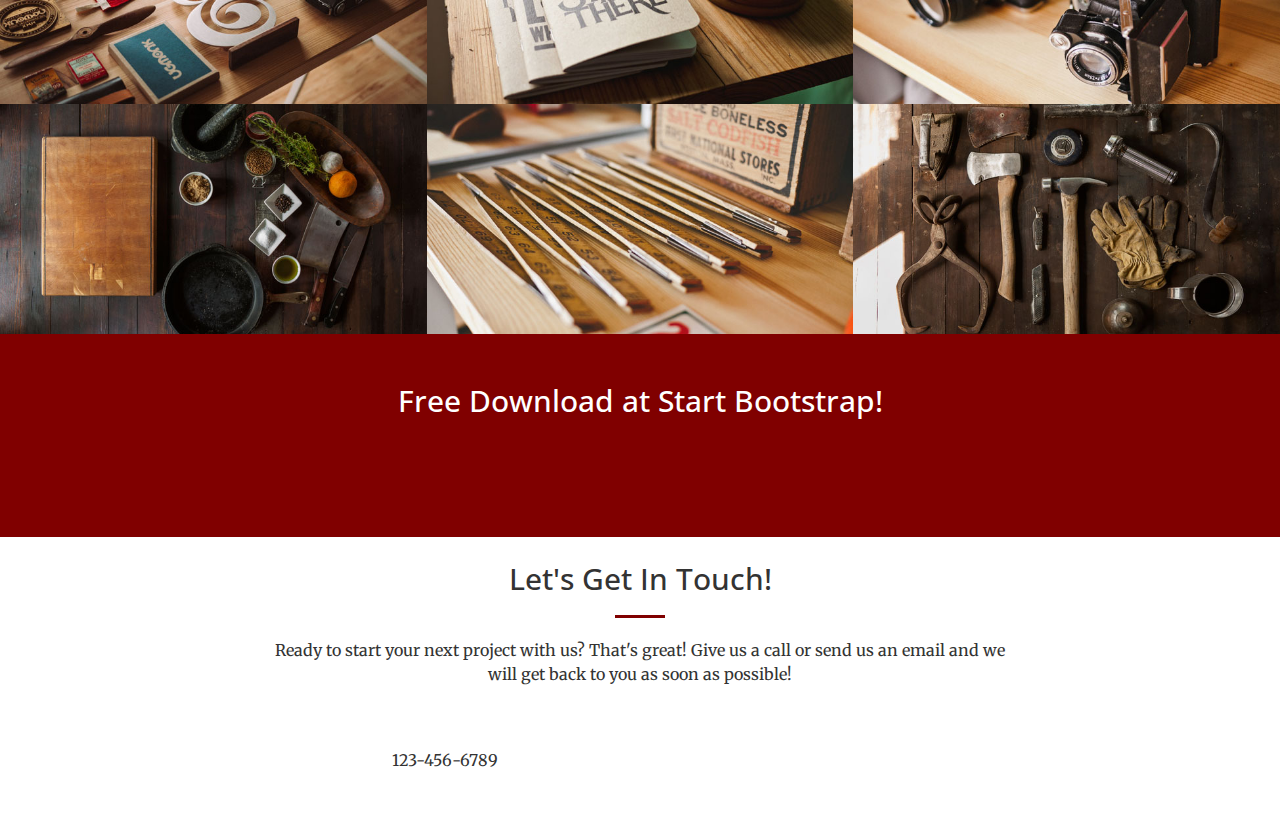
<file: index (2).html>
<!DOCTYPE html>
<html lang="en">

<head>

    <meta charset="utf-8">
    <meta http-equiv="X-UA-Compatible" content="IE=edge">
    <meta name="viewport" content="width=device-width, initial-scale=1">
    <meta name="description" content="">
    <meta name="author" content="">

    <title>Creative - Start Bootstrap Theme</title>

    <link rel="stylesheet" href="css/bootstrap.min.css" type="text/css">

    <link href='https://fonts.googleapis.com/css?family=Open+Sans:300italic,400italic,600italic,700italic,800italic,400,300,600,700,800' rel='stylesheet' type='text/css'>
    <link href='https://fonts.googleapis.com/css?family=Merriweather:400,300,300italic,400italic,700,700italic,900,900italic' rel='stylesheet' type='text/css'>
    <link rel="stylesheet" href="font-awesome/css/font-awesome.min.css" type="text/css">

    <link rel="stylesheet" href="css/animate.min.css" type="text/css">

    <link rel="stylesheet" href="css/creative.css" type="text/css">


</head>

<body id="page-top">

    <nav id="mainNav" class="navbar navbar-default navbar-fixed-top">
        <div class="container-fluid">

            <div class="navbar-header">
                <button type="button" class="navbar-toggle collapsed" data-toggle="collapse" data-target="#bs-example-navbar-collapse-1">
                    <span class="sr-only">Toggle navigation</span>
                    <span class="icon-bar"></span>
                    <span class="icon-bar"></span>
                    <span class="icon-bar"></span>
                </button>
                <a class="navbar-brand page-scroll" href="#page-top">Start Bootstrap</a>
            </div>

            <!-- Collect the nav links, forms, and other content for toggling -->
            <div class="collapse navbar-collapse" id="bs-example-navbar-collapse-1">
                <ul class="nav navbar-nav navbar-right">
                    <li>
                        <a class="page-scroll" href="#about">About</a>
                    </li>
                    <li>
                        <a class="page-scroll" href="#services">Services</a>
                    </li>
                    <li>
                        <a class="page-scroll" href="#portfolio">Portfolio</a>
                    </li>
                    <li>
                        <a class="page-scroll" href="#contact">Contact</a>
                    </li>
                </ul>
            </div>
            <!-- /.navbar-collapse -->
        </div>
        <!-- /.container-fluid -->
    </nav>

    <header>
        <div class="header-content">
            <div class="header-content-inner">
                <h1>Your Favorite Source of Free Bootstrap Themes</h1>
                <hr>
                <p>Start Bootstrap can help you build better websites using the Bootstrap CSS framework! Just download your template and start going, no strings attached!</p>
                <a href="#about" class="btn btn-primary btn-xl page-scroll">Find Out More</a>
            </div>
        </div>
    </header>

    <section class="bg-primary" id="about">
        <div class="container">
            <div class="row">
                <div class="col-lg-8 col-lg-offset-2 text-center">
                    <h2 class="section-heading">We've got what you need!</h2>
                    <hr class="light">
                    <p class="text-faded">Start Bootstrap has everything you need to get your new website up and running in no time! All of the templates and themes on Start Bootstrap are open source, free to download, and easy to use. No strings attached!</p>
                    <a href="#services" class="page-scroll btn btn-default btn-xl">Get Started!</a>
                </div>
            </div>
        </div>
    </section>

    <section id="services">
        <div class="container">
            <div class="row">
                <div class="col-lg-12 text-center">
                    <h2 class="section-heading">At Your Service</h2>
                    <hr class="primary">
                </div>
            </div>
        </div>
        <div class="container">
            <div class="row">
                <div class="col-lg-3 col-md-6 text-center">
                    <div class="service-box">
                        <i class="fa fa-4x fa-diamond wow bounceIn text-primary"></i>
                        <h3>Sturdy Templates</h3>
                        <p class="text-muted">Our templates are updated regularly so they don't break.</p>
                    </div>
                </div>
                <div class="col-lg-3 col-md-6 text-center">
                    <div class="service-box">
                        <i class="fa fa-4x fa-paper-plane wow bounceIn text-primary" data-wow-delay=".1s"></i>
                        <h3>Ready to Ship</h3>
                        <p class="text-muted">You can use this theme as is, or you can make changes!</p>
                    </div>
                </div>
                <div class="col-lg-3 col-md-6 text-center">
                    <div class="service-box">
                        <i class="fa fa-4x fa-newspaper-o wow bounceIn text-primary" data-wow-delay=".2s"></i>
                        <h3>Up to Date</h3>
                        <p class="text-muted">We update dependencies to keep things fresh.</p>
                    </div>
                </div>
                <div class="col-lg-3 col-md-6 text-center">
                    <div class="service-box">
                        <i class="fa fa-4x fa-heart wow bounceIn text-primary" data-wow-delay=".3s"></i>
                        <h3>Made with Love</h3>
                        <p class="text-muted">You have to make your websites with love these days!</p>
                    </div>
                </div>
            </div>
        </div>
    </section>

    <section class="no-padding" id="portfolio">
        <div class="container-fluid">
            <div class="row no-gutter">
                <div class="col-lg-4 col-sm-6">
                    <a href="#" class="portfolio-box">
                        <img src="img/portfolio/1.jpg" class="img-responsive" alt="">
                        <div class="portfolio-box-caption">
                            <div class="portfolio-box-caption-content">
                                <div class="project-category text-faded">
                                    Category
                                </div>
                                <div class="project-name">
                                    Project Name
                                </div>
                            </div>
                        </div>
                    </a>
                </div>
                <div class="col-lg-4 col-sm-6">
                    <a href="#" class="portfolio-box">
                        <img src="img/portfolio/2.jpg" class="img-responsive" alt="">
                        <div class="portfolio-box-caption">
                            <div class="portfolio-box-caption-content">
                                <div class="project-category text-faded">
                                    Category
                                </div>
                                <div class="project-name">
                                    Project Name
                                </div>
                            </div>
                        </div>
                    </a>
                </div>
                <div class="col-lg-4 col-sm-6">
                    <a href="#" class="portfolio-box">
                        <img src="img/portfolio/3.jpg" class="img-responsive" alt="">
                        <div class="portfolio-box-caption">
                            <div class="portfolio-box-caption-content">
                                <div class="project-category text-faded">
                                    Category
                                </div>
                                <div class="project-name">
                                    Project Name
                                </div>
                            </div>
                        </div>
                    </a>
                </div>
                <div class="col-lg-4 col-sm-6">
                    <a href="#" class="portfolio-box">
                        <img src="img/portfolio/4.jpg" class="img-responsive" alt="">
                        <div class="portfolio-box-caption">
                            <div class="portfolio-box-caption-content">
                                <div class="project-category text-faded">
                                    Category
                                </div>
                                <div class="project-name">
                                    Project Name
                                </div>
                            </div>
                        </div>
                    </a>
                </div>
                <div class="col-lg-4 col-sm-6">
                    <a href="#" class="portfolio-box">
                        <img src="img/portfolio/5.jpg" class="img-responsive" alt="">
                        <div class="portfolio-box-caption">
                            <div class="portfolio-box-caption-content">
                                <div class="project-category text-faded">
                                    Category
                                </div>
                                <div class="project-name">
                                    Project Name
                                </div>
                            </div>
                        </div>
                    </a>
                </div>
                <div class="col-lg-4 col-sm-6">
                    <a href="#" class="portfolio-box">
                        <img src="img/portfolio/6.jpg" class="img-responsive" alt="">
                        <div class="portfolio-box-caption">
                            <div class="portfolio-box-caption-content">
                                <div class="project-category text-faded">
                                    Category
                                </div>
                                <div class="project-name">
                                    Project Name
                                </div>
                            </div>
                        </div>
                    </a>
                </div>
            </div>
        </div>
    </section>

    <aside class="bg-dark">
        <div class="container text-center">
            <div class="call-to-action">
                <h2>Free Download at Start Bootstrap!</h2>
                <a href="#" class="btn btn-default btn-xl wow tada">Download Now!</a>
            </div>
        </div>
    </aside>

    <section id="contact">
        <div class="container">
            <div class="row">
                <div class="col-lg-8 col-lg-offset-2 text-center">
                    <h2 class="section-heading">Let's Get In Touch!</h2>
                    <hr class="primary">
                    <p>Ready to start your next project with us? That's great! Give us a call or send us an email and we will get back to you as soon as possible!</p>
                </div>
                <div class="col-lg-4 col-lg-offset-2 text-center">
                    <i class="fa fa-phone fa-3x wow bounceIn"></i>
                    <p>123-456-6789</p>
                </div>
                <div class="col-lg-4 text-center">
                    <i class="fa fa-envelope-o fa-3x wow bounceIn" data-wow-delay=".1s"></i>
                    <p><a href="mailto:your-email@your-domain.com">feedback@startbootstrap.com</a></p>
                </div>
            </div>
        </div>
    </section>

    <!-- jQuery -->
    <script src="js/jquery.js"></script>

    <!-- Bootstrap Core JavaScript -->
    <script src="js/bootstrap.min.js"></script>

    <!-- Plugin JavaScript -->
    <script src="js/jquery.easing.min.js"></script>
    <script src="js/jquery.fittext.js"></script>
    <script src="js/wow.min.js"></script>

    <!-- Custom Theme JavaScript -->
    <script src="js/creative.js"></script>

</body>

</html>
</file>
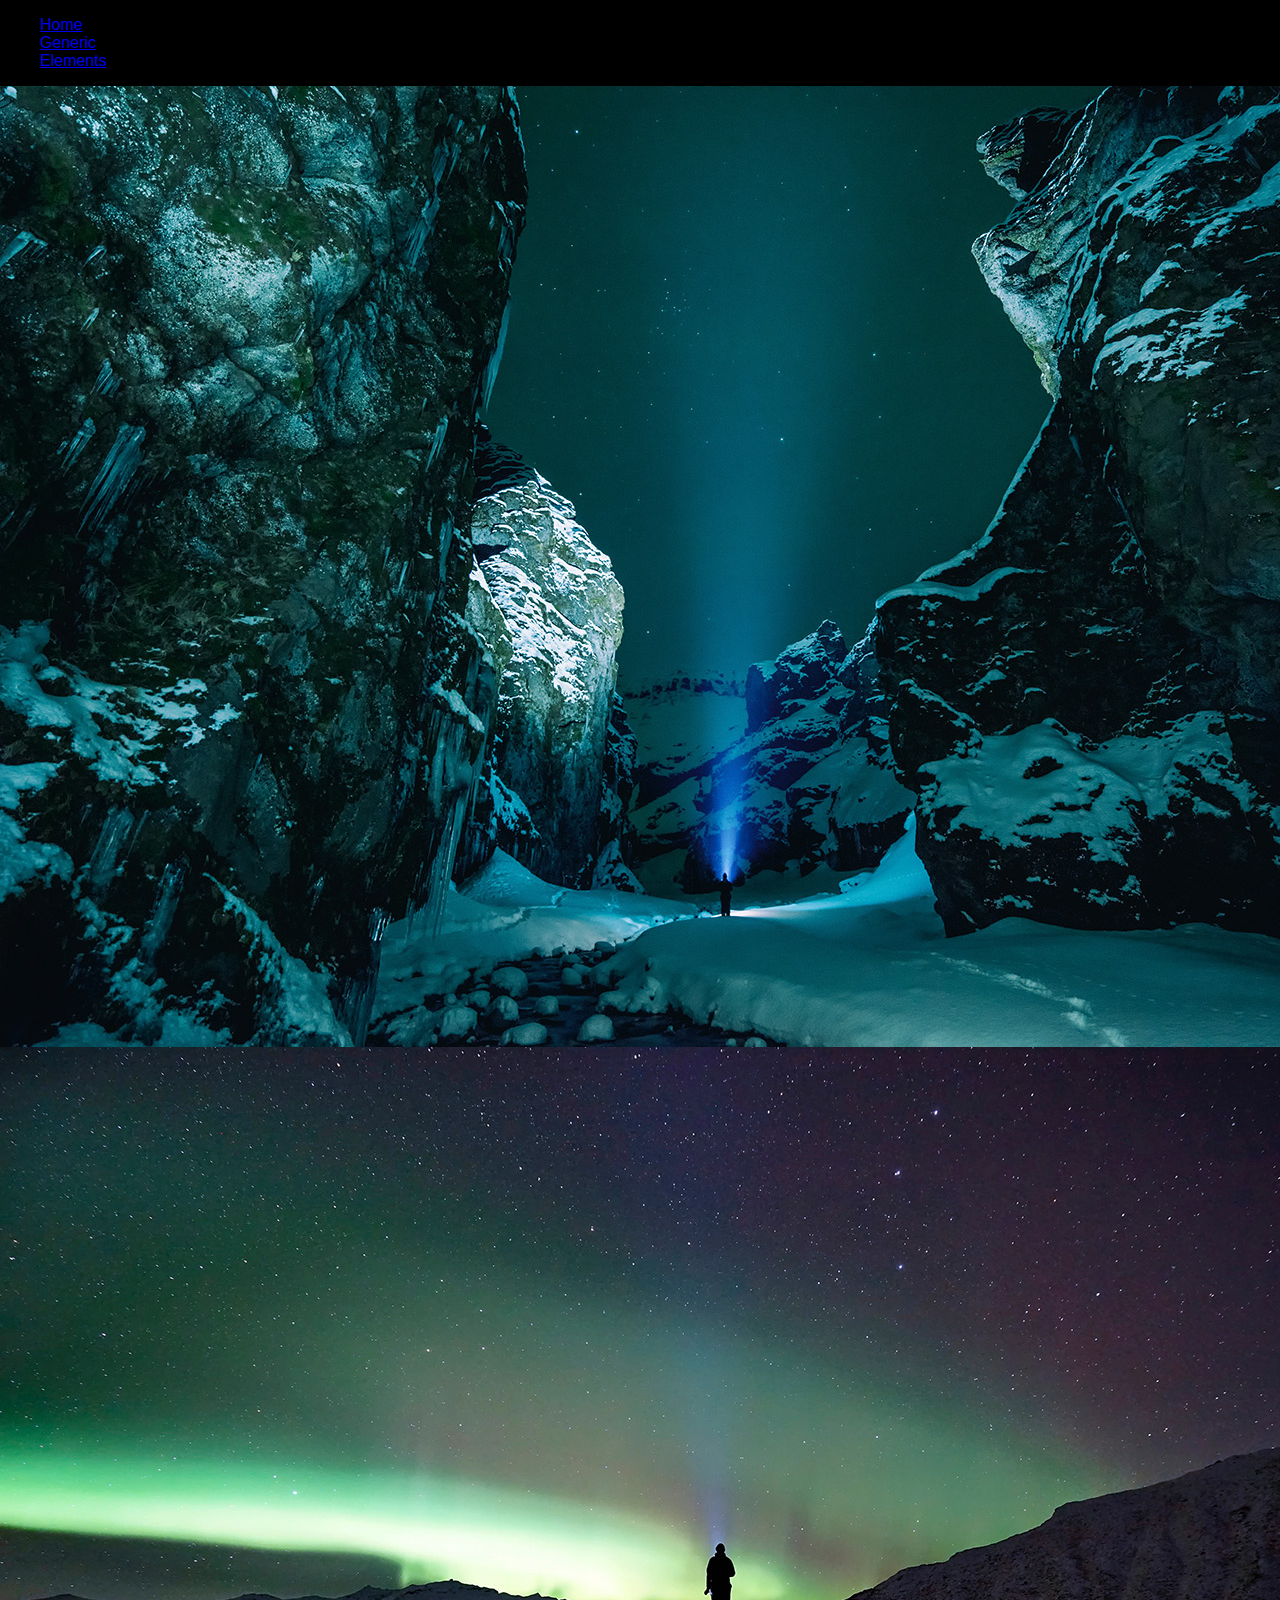
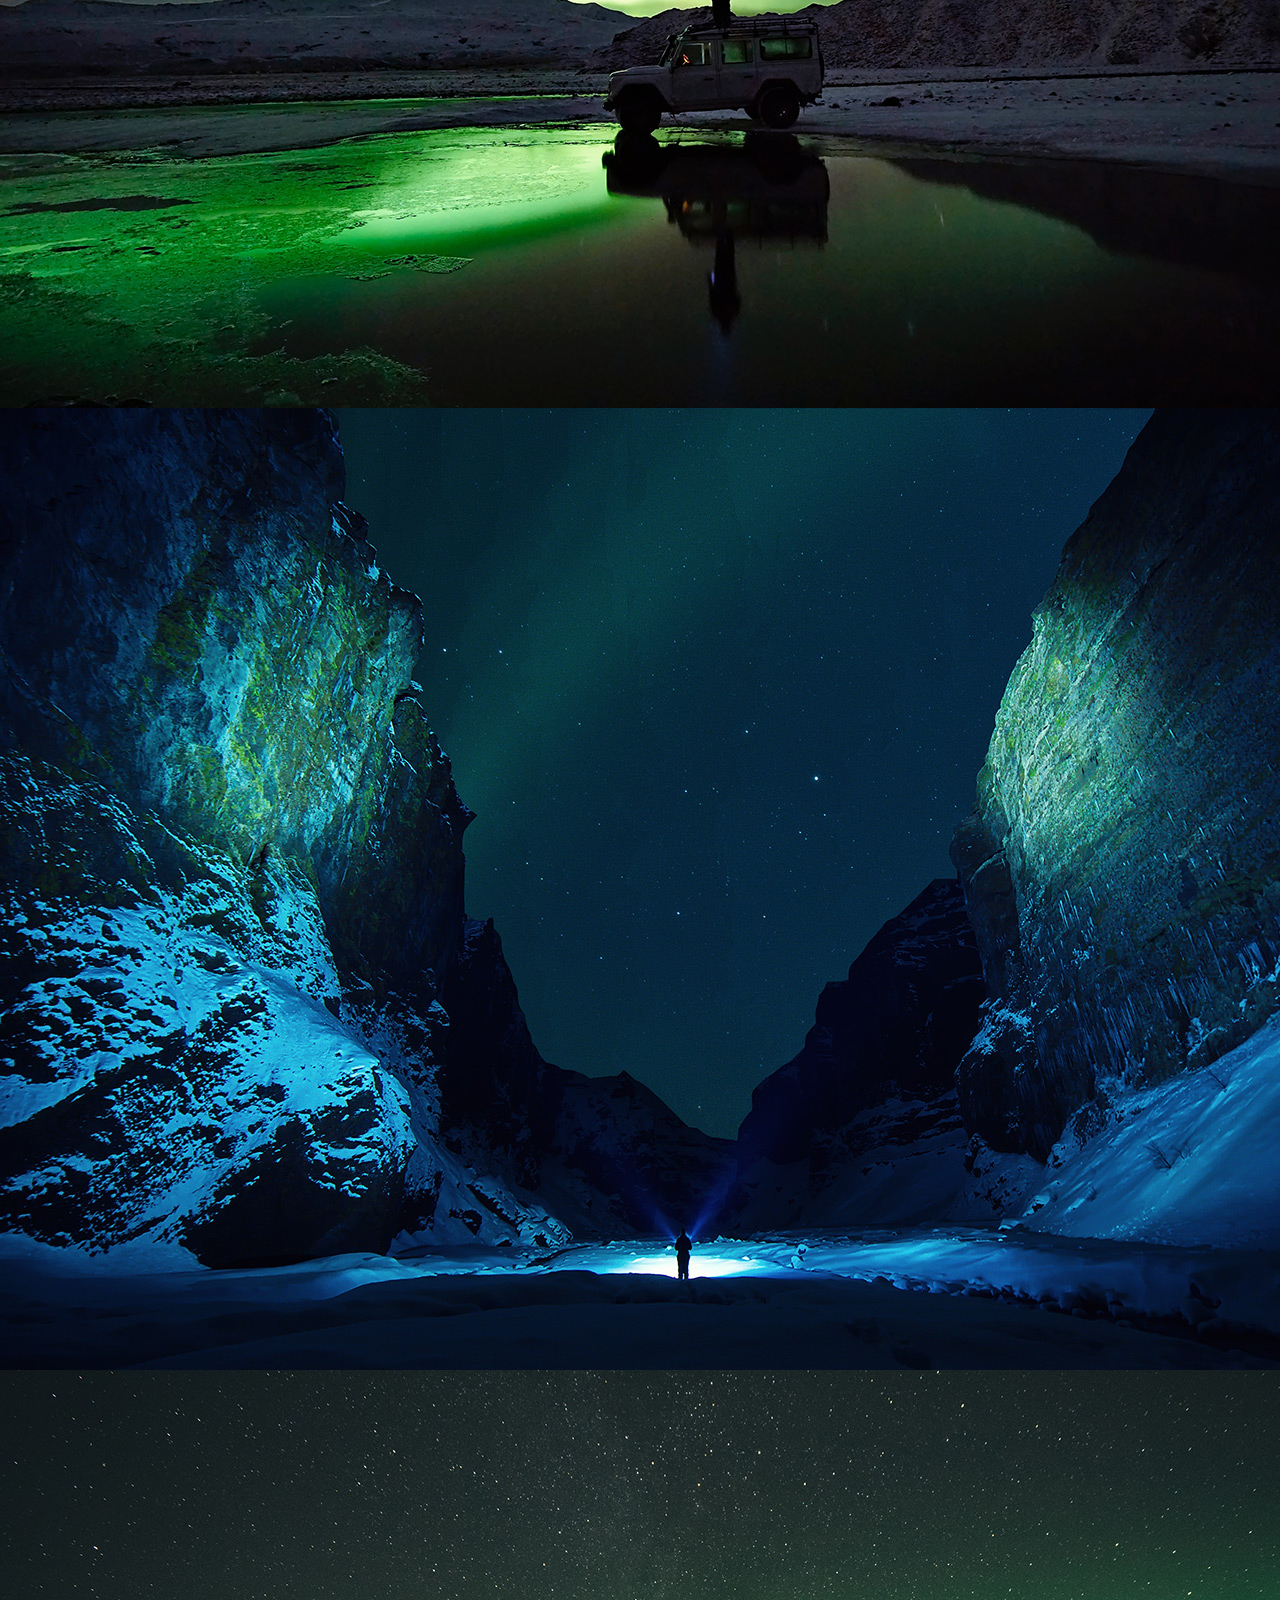
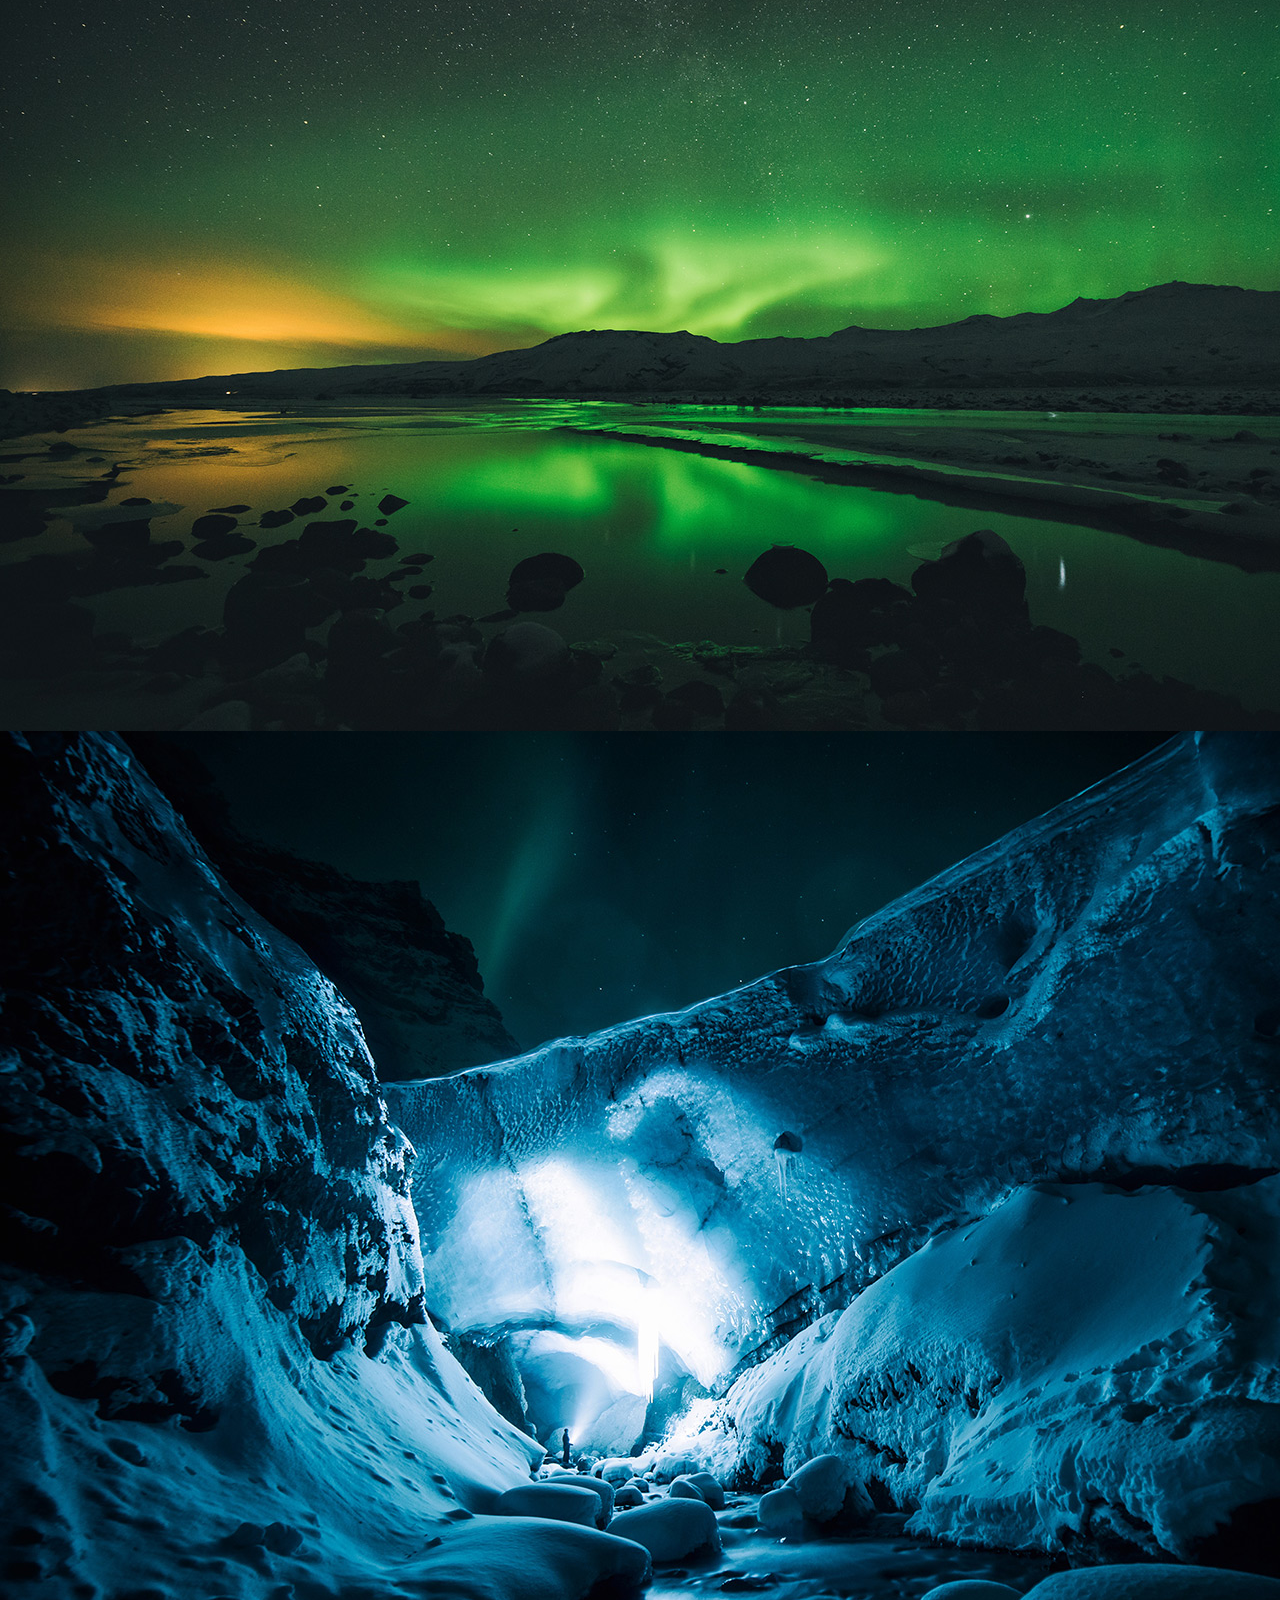
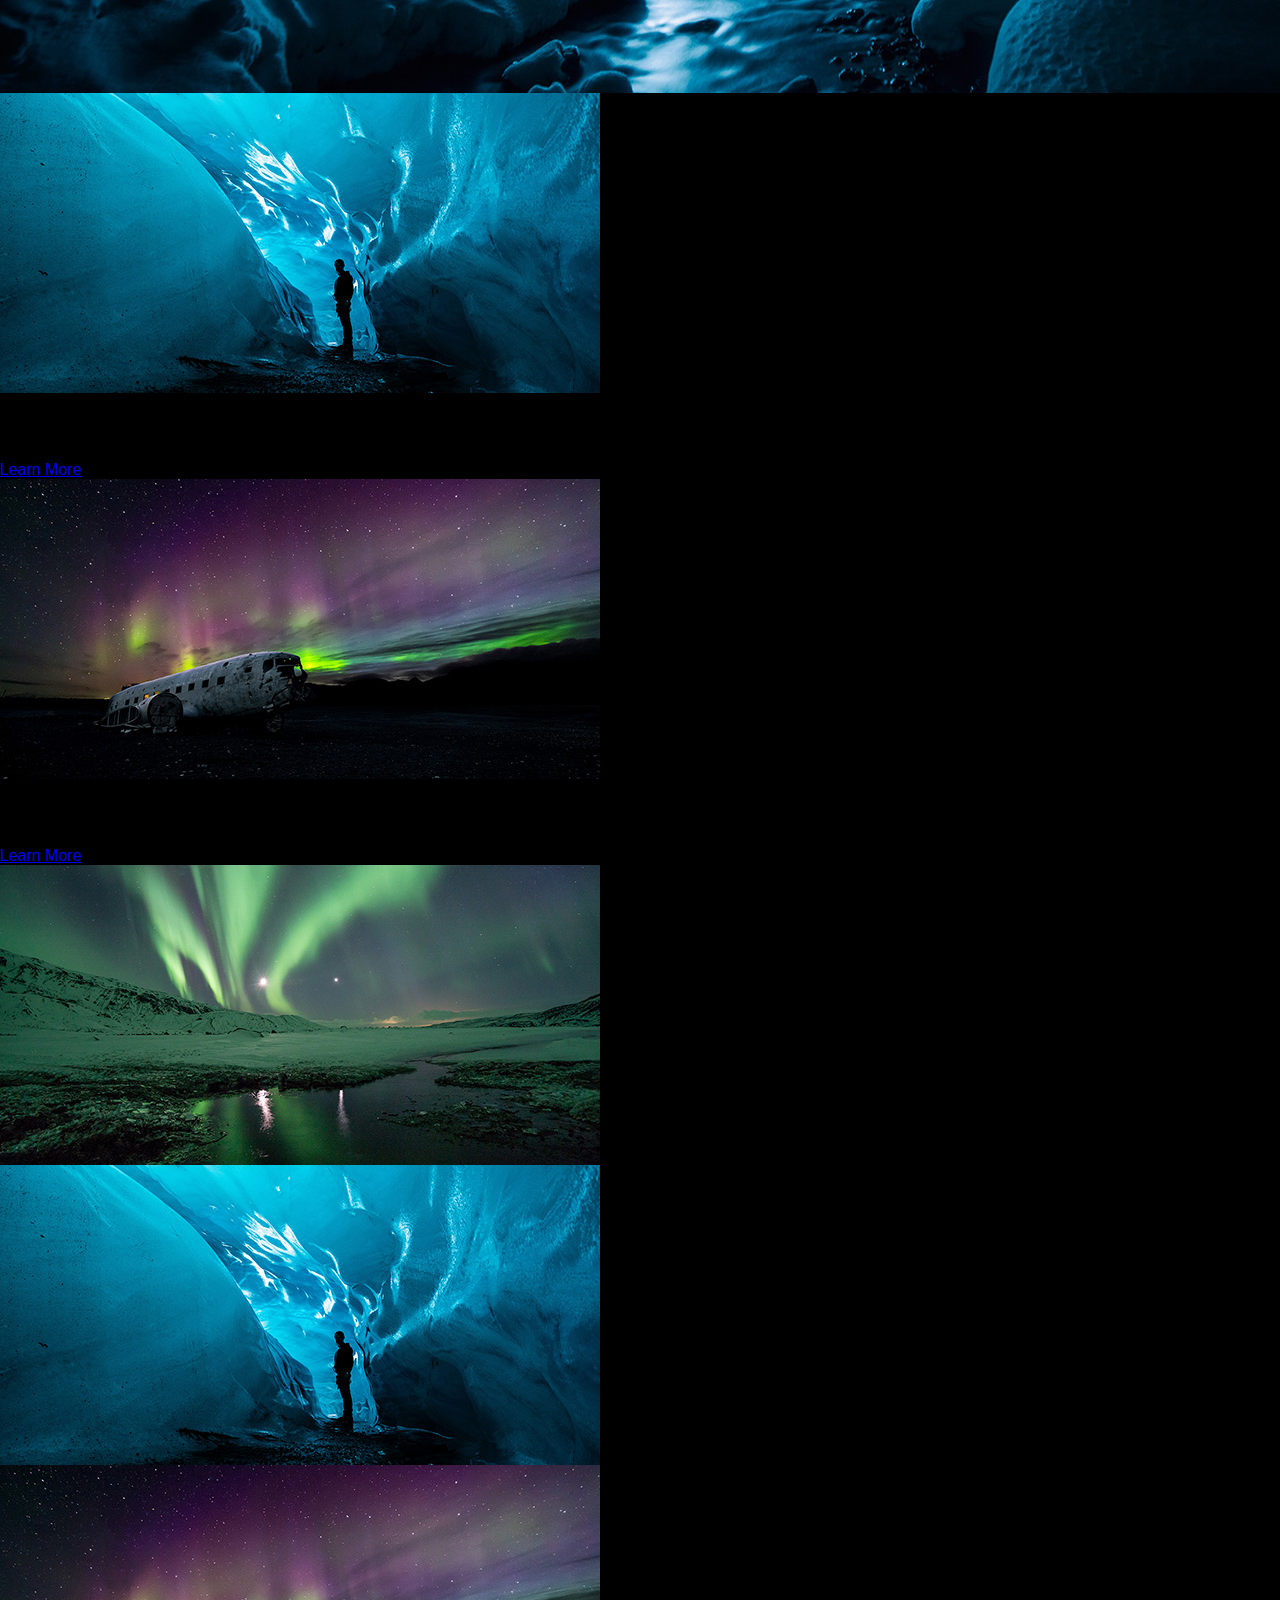
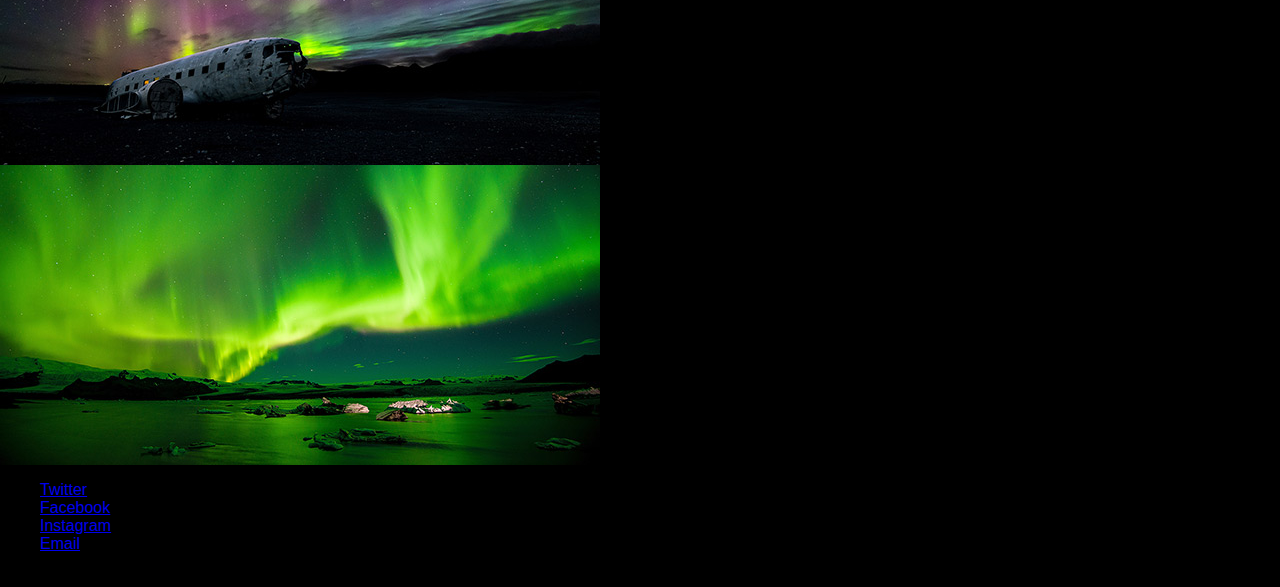
<file: index hielo.html>
<!DOCTYPE HTML>
<!--
	Hielo by TEMPLATED
	templated.co @templatedco
	Released for free under the Creative Commons Attribution 3.0 license (templated.co/license)
-->
<html>
	<head>
		<title>Hielo by TEMPLATED</title>
		<meta charset="utf-8" />
		<meta name="viewport" content="width=device-width, initial-scale=1" />
		<link rel="stylesheet" href="assets/css/main.css" />
	</head>
	<body>

		<!-- Header -->
			<header id="header" class="alt">
				<div class="logo"><a href="index.html">Hielo <span>by TEMPLATED</span></a></div>
				<a href="#menu">Menu</a>
			</header>

		<!-- Nav -->
			<nav id="menu">
				<ul class="links">
					<li><a href="index.html">Home</a></li>
					<li><a href="generic.html">Generic</a></li>
					<li><a href="elements.html">Elements</a></li>
				</ul>
			</nav>

		<!-- Banner -->
			<section class="banner full">
				<article>
					<img src="images/slide01.jpg" alt="" />
					<div class="inner">
						<header>
							<p>A free responsive web site template by <a href="https://templated.co">TEMPLATED</a></p>
							<h2>Hielo</h2>
						</header>
					</div>
				</article>
				<article>
					<img src="images/slide02.jpg" alt="" />
					<div class="inner">
						<header>
							<p>Lorem ipsum dolor sit amet nullam feugiat</p>
							<h2>Magna etiam</h2>
						</header>
					</div>
				</article>
				<article>
					<img src="images/slide03.jpg"  alt="" />
					<div class="inner">
						<header>
							<p>Sed cursus aliuam veroeros lorem ipsum nullam</p>
							<h2>Tempus dolor</h2>
						</header>
					</div>
				</article>
				<article>
					<img src="images/slide04.jpg"  alt="" />
					<div class="inner">
						<header>
							<p>Adipiscing lorem ipsum feugiat sed phasellus consequat</p>
							<h2>Etiam feugiat</h2>
						</header>
					</div>
				</article>
				<article>
					<img src="images/slide05.jpg"  alt="" />
					<div class="inner">
						<header>
							<p>Ipsum dolor sed magna veroeros lorem ipsum</p>
							<h2>Lorem adipiscing</h2>
						</header>
					</div>
				</article>
			</section>

		<!-- One -->
			<section id="one" class="wrapper style2">
				<div class="inner">
					<div class="grid-style">

						<div>
							<div class="box">
								<div class="image fit">
									<img src="images/pic02.jpg" alt="" />
								</div>
								<div class="content">
									<header class="align-center">
										<p>maecenas sapien feugiat ex purus</p>
										<h2>Lorem ipsum dolor</h2>
									</header>
									<p> Cras aliquet urna ut sapien tincidunt, quis malesuada elit facilisis. Vestibulum sit amet tortor velit. Nam elementum nibh a libero pharetra elementum. Maecenas feugiat ex purus, quis volutpat lacus placerat malesuada.</p>
									<footer class="align-center">
										<a href="#" class="button alt">Learn More</a>
									</footer>
								</div>
							</div>
						</div>

						<div>
							<div class="box">
								<div class="image fit">
									<img src="images/pic03.jpg" alt="" />
								</div>
								<div class="content">
									<header class="align-center">
										<p>mattis elementum sapien pretium tellus</p>
										<h2>Vestibulum sit amet</h2>
									</header>
									<p> Cras aliquet urna ut sapien tincidunt, quis malesuada elit facilisis. Vestibulum sit amet tortor velit. Nam elementum nibh a libero pharetra elementum. Maecenas feugiat ex purus, quis volutpat lacus placerat malesuada.</p>
									<footer class="align-center">
										<a href="#" class="button alt">Learn More</a>
									</footer>
								</div>
							</div>
						</div>

					</div>
				</div>
			</section>

		<!-- Two -->
			<section id="two" class="wrapper style3">
				<div class="inner">
					<header class="align-center">
						<p>Nam vel ante sit amet libero scelerisque facilisis eleifend vitae urna</p>
						<h2>Morbi maximus justo</h2>
					</header>
				</div>
			</section>

		<!-- Three -->
			<section id="three" class="wrapper style2">
				<div class="inner">
					<header class="align-center">
						<p class="special">Nam vel ante sit amet libero scelerisque facilisis eleifend vitae urna</p>
						<h2>Morbi maximus justo</h2>
					</header>
					<div class="gallery">
						<div>
							<div class="image fit">
								<a href="#"><img src="images/pic01.jpg" alt="" /></a>
							</div>
						</div>
						<div>
							<div class="image fit">
								<a href="#"><img src="images/pic02.jpg" alt="" /></a>
							</div>
						</div>
						<div>
							<div class="image fit">
								<a href="#"><img src="images/pic03.jpg" alt="" /></a>
							</div>
						</div>
						<div>
							<div class="image fit">
								<a href="#"><img src="images/pic04.jpg" alt="" /></a>
							</div>
						</div>
					</div>
				</div>
			</section>


		<!-- Footer -->
			<footer id="footer">
				<div class="container">
					<ul class="icons">
						<li><a href="#" class="icon fa-twitter"><span class="label">Twitter</span></a></li>
						<li><a href="#" class="icon fa-facebook"><span class="label">Facebook</span></a></li>
						<li><a href="#" class="icon fa-instagram"><span class="label">Instagram</span></a></li>
						<li><a href="#" class="icon fa-envelope-o"><span class="label">Email</span></a></li>
					</ul>
				</div>
				<div class="copyright">
					&copy; Untitled. All rights reserved.
				</div>
			</footer>

		<!-- Scripts -->
			<script src="assets/js/jquery.min.js"></script>
			<script src="assets/js/jquery.scrollex.min.js"></script>
			<script src="assets/js/skel.min.js"></script>
			<script src="assets/js/util.js"></script>
			<script src="assets/js/main.js"></script>

	</body>
</html>
</file>
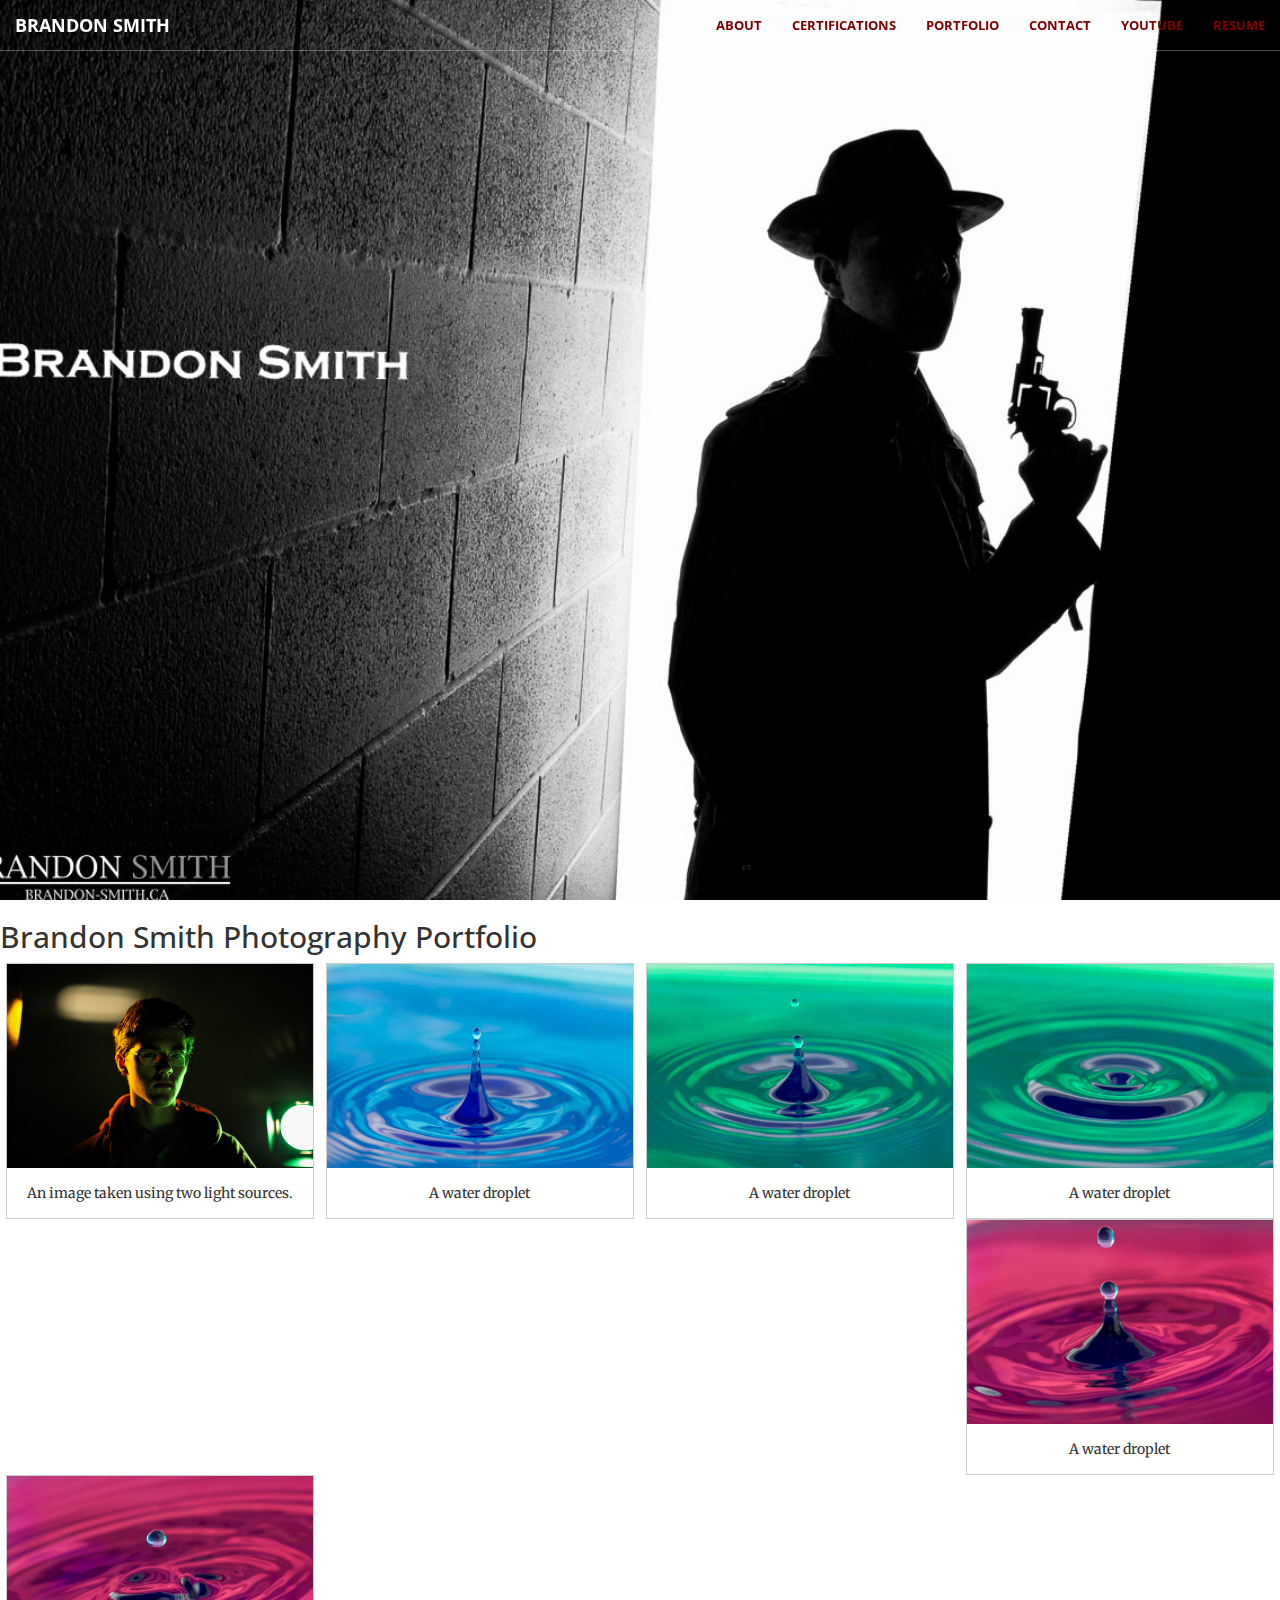
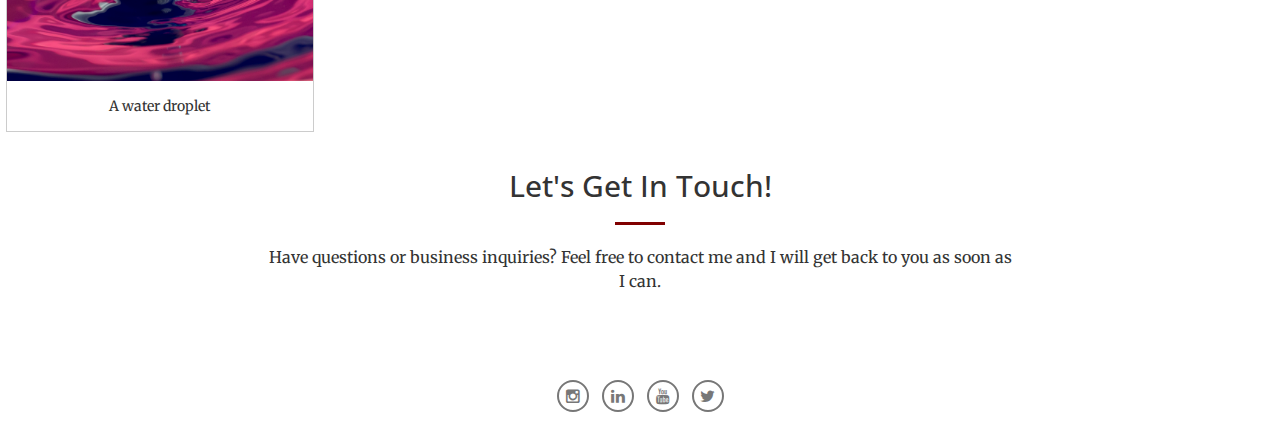
<file: photo-album.html>
<!DOCTYPE html>

<html lang="en">
<link rel="shortcut icon" type="image/x-icon" href="img/icon.ico">
<head>

    <meta charset="utf-8">
    <meta http-equiv="X-UA-Compatible" content="IE=edge">
    <meta name="viewport" content="width=device-width, initial-scale=1">
    <meta name="description" content="">
    <meta name="author" content="">

    <title>Brandon Smith</title>

    <link rel="stylesheet" href="css/bootstrap.min.css" type="text/css">

    <link href='https://fonts.googleapis.com/css?family=Open+Sans:300italic,400italic,600italic,700italic,800italic,400,300,600,700,800' rel='stylesheet' type='text/css'>
    <link href='https://fonts.googleapis.com/css?family=Merriweather:400,300,300italic,400italic,700,700italic,900,900italic' rel='stylesheet' type='text/css'>
    <link rel="stylesheet" href="font-awesome/css/font-awesome.min.css" type="text/css">

    <link rel="stylesheet" href="css/animate.min.css" type="text/css">

    <link rel="stylesheet" href="css/creative.css" type="text/css">


</head>

<body id="page-top">

    <nav id="mainNav" class="navbar navbar-default navbar-fixed-top">
        <div class="container-fluid">

            <div class="navbar-header">
                <button type="button" class="navbar-toggle collapsed" data-toggle="collapse" data-target="#bs-example-navbar-collapse-1">
                    <span class="sr-only">Toggle navigation</span>
                    <span class="icon-bar"></span>
                    <span class="icon-bar"></span>
                    <span class="icon-bar"></span>
                </button>
                <a class="navbar-brand page-scroll" href="index.html#page-top">Brandon Smith</a>
            </div>


            <div class="collapse navbar-collapse" id="bs-example-navbar-collapse-1">
                <ul class="nav navbar-nav navbar-right">
                    <li>
                        <a class="page-scroll" href="index.html#about">About</a>
                    </li>
                    <li>
                        <a class="page-scroll" href="index.html#certifications">Certifications</a>
                    </li>
                    <li>
                        <a class="page-scroll" href="index.html#portfolio">Portfolio</a>
                    </li>
                    <li>
                        <a class="page-scroll" href="index.html#contact">Contact</a>
                    </li>
                    <li>
                        <a href="https://www.youtube.com/channel/UCkIAOzypHcwQ2vEq1aJK8nw">YouTube</a>
                    </li>
                    <li>
                        <a href="https://docs.google.com/document/d/1RFkjtyztVaqTUR04rR-QVw8hiV3Ahi7UJcbl6aZfmZk/edit?usp=sharing">Resume</a>
                    </li>

                </ul>
            </div>

        </div>

    </nav>
    <body>
      <header>
          <div class="header-content">
              <div class="header-content-inner">
                  <h1></h1>
              </div>
          </div>
      </header>

<style>
div.img {
    border: 1px solid #ccc;
}

div.img:hover {
    border: 1px solid #777;
}

div.img img {
    width: 100%;
    height: auto;
}

div.desc {
    padding: 15px;
    text-align: center;
}

* {
    box-sizing: border-box;
}

.responsive {
    padding: 0 6px;
    float: left;
    width: 24.99999%;
}

@media only screen and (max-width: 700px){
    .responsive {
        width: 49.99999%;
        margin: 6px 0;
    }
}

@media only screen and (max-width: 500px){
    .responsive {
        width: 100%;
    }
}

.clearfix:after {
    content: "";
    display: table;
    clear: both;
}
</style>
</head>
<body>

<h2>Brandon Smith Photography Portfolio</h2>

<div class="responsive">
  <div class="img">
    <a target="_blank" href="img_fjords.jpg">
      <img src="images\Photoalbum\Lighting Assignment (3 of 3).jpg" alt="Two Light Test" width="300" height="200">
    </a>
    <div class="desc">An image taken using two light sources.</div>
  </div>
</div>


<div class="responsive">
  <div class="img">
    <a target="_blank" href="img_forest.jpg">
      <img src="images\Photoalbum\Waterdrop (1 of 6).jpg" alt="Water Drop 1" width="600" height="400">
    </a>
    <div class="desc">A water droplet</div>
  </div>
</div>

<div class="responsive">
  <div class="img">
    <a target="_blank" href="img_forest.jpg">
      <img src="images\Photoalbum\Waterdrop (3 of 6).jpg" alt="Water Drop 1" width="600" height="400">
    </a>
    <div class="desc">A water droplet</div>
  </div>
</div>

<div class="responsive">
  <div class="img">
    <a target="_blank" href="img_forest.jpg">
      <img src="images\Photoalbum\Waterdrop (4 of 6).jpg" alt="Water Drop 1" width="600" height="400">
    </a>
    <div class="desc">A water droplet</div>
  </div>
</div>

<div class="responsive">
  <div class="img">
    <a target="_blank" href="img_forest.jpg">
      <img src="images\Photoalbum\Waterdrop (5 of 6).jpg" alt="Water Drop 1" width="600" height="400">
    </a>
    <div class="desc">A water droplet</div>
  </div>
</div>

<div class="responsive">
  <div class="img">
    <a target="_blank" href="img_forest.jpg">
      <img src="images\Photoalbum\Waterdrop (6 of 6).jpg" alt="Water Drop 1" width="600" height="400">
    </a>
    <div class="desc">A water droplet</div>
  </div>
</div>

<div class="clearfix"></div>

<div style="padding:6px;">

</div>
<section>
      <div class="container">
          <div class="row">
              <div class="col-lg-8 col-lg-offset-2 text-center">
                  <h2 class="section-heading">Let's Get In Touch!</h2>
                  <hr class="primary">
                  <p>Have questions or business inquiries? Feel free to contact me and I will get back to you as soon as I can.</p>
              </div>
              <div class="col-lg-4 col-lg-offset-4 text-center">
                <i class="fa fa-envelope-o fa-3x wow bounceIn" data-wow-delay=".1s"></i>


                <script language="JavaScript">
var username = "BrandonRSmith14";
var hostname = "gmail.com";
var linktext = username + "@" + hostname ;
document.write("<a href='" + "mail" + "to:" + username + "@" + hostname + "'>" + linktext + "</a>");
</script>

              </div>
              <style>
                  .follow-us-container
                  {
                      margin-top: 50px;
                      margin-bottom: 50px;
                  }

                  .follow-us
                  {
                      font-size: 32px;
                      color: #777;
                  }

                  .social-icon
                  {
                      padding-top: 6px;
                      font-size: 16px;
                      text-align: center;
                      width: 32px;
                      height: 32px;
                      border: 2px solid #777;
                      border-radius: 50%;
                      color: #777;
                      margin: 5px;
                  }

                  a.social-icon:hover, a.social-icon:active, a.social-icon:focus
                  {
                      text-decoration: none;
                      color: #434343;
                      border-color: #434343;
                  }
              </style>


              </div>
</body>
<script src="js/jquery.js"></script>


<script src="js/bootstrap.min.js"></script>


<script src="js/jquery.easing.min.js"></script>
<script src="js/jquery.fittext.js"></script>
<script src="js/wow.min.js"></script>


<script src="js/creative.js"></script>


    <br />
    <div class="text-center">
        <a class="fa fa-instagram social-icon" href="https://www.instagram.com/brandon_smith_7_/" target="_blank"></a>
        <a class="fa fa-linkedin social-icon" href="https://www.linkedin.com/in/brandon-s-b52141122?trk=nav_responsive_tab_profile" target="_blank"></a>
        <a class="fa fa-youtube social-icon" href="https://www.youtube.com/channel/UCkIAOzypHcwQ2vEq1aJK8nw" target="_blank"></a>
        <a class="fa fa-twitter social-icon" href="https://twitter.com/BrandonRSmith14" target="_blank"></a>
    </div>




</body>

</html>
</file>
<file: assets/css/main.css>
::-moz-selection {
    text-shadow: none;
}

::selection {
    text-shadow: none;
}

img {
    vertical-align: middle;
}

html, body {
    margin: 0;
    padding: 0;
    background-color: #000000;
    font-family: sans-serif;
   -webkit-font-smoothing: antialiased; 
}

body {
    overflow-x: hidden;
}

body.loupe-active {
    overflow: hidden;
}

header {
    display: none;
    position: absolute;
    top: 0;
    left: 0;
    margin: 0;
    padding: 0 6px 0 0;
    width: 100%;
    height: 114px;
   -moz-box-sizing: border-box;
    box-sizing: border-box;   
    z-index: 2;

    -webkit-transition: all .2s ease-out;
    -moz-transition: all .2s ease-out;
    -ms-transition: all .2s ease-out;
    -o-transition: all .2s ease-out;
    transition: all .2s ease-out;
}

.has-header header {
    display: block;
}

header.is-fixed {
    position: fixed;
    top: 0;
    left: 0;
    width: 100%;
    z-index: 2;
}

header div.background {
    position: absolute;
    top: 0;
    left: 0;
    width: 100%;
    height: 114px;
    background-color: #000000;
    opacity: .9;
}

header div.meta-left {
    width: 50%;
    float: left;
    padding-left: 20px;
    padding-top: 20px;
   -moz-box-sizing: border-box;
    box-sizing: border-box; 
}

header div.meta-right {
    width: 50%;
    float: right;
    padding-right: 6px;
    padding-top: 6px;
   -moz-box-sizing: border-box;
    box-sizing: border-box; 
}

header p.title {
    position: relative;
    margin: 0;
    padding: 0 0 0 2px;
    font-size: 24px;
    text-align: left;
    font-weight: bold;
   -moz-box-sizing: border-box;
    box-sizing: border-box;
    white-space: nowrap;
    overflow: hidden;
    text-overflow: ellipsis;
}

header p.author {
    position: relative;
    margin: 2.5em 0 0 0;
    padding: 0 0 0 2px;
    color: #999999;
    font-size: 12px;
    text-align: left;
    white-space: nowrap;
    overflow: hidden;
    text-overflow: ellipsis;
}

header a {
    color: inherit;
}

header a:hover {
    opacity: .75;
}

header ul.gallery-meta {
    display: block;
    margin: -15px 0 0 0;
    padding: 0;
    list-style-type: none;

    -webkit-transition: all .2s ease-out;
    -moz-transition: all .2s ease-out;
    -ms-transition: all .2s ease-out;
    -o-transition: all .2s ease-out;
    transition: all .2s ease-out;
}

header ul.gallery-meta li {
    display: block;
    float: right;
    font-size: 14px;
    line-height: 40px;
}

.scrolled header.is-fixed {
    height: 80px;
    padding: 0px 6px 0 0;
    overflow: hidden;
}

.scrolled header.is-fixed div.meta-left {
    padding-top: 8px;
}

.scrolled header.is-fixed div.meta-right {

}

.scrolled header.is-fixed p.title {
    padding: 12px 0 0 2px;
    font-size: 18px;
}

.scrolled header.is-fixed p.author {
    margin: .25em 0 0 0;
}

.scrolled header.is-fixed ul.gallery-meta {
    margin: 0;
}

#buttonFullscreen {
    display: none;
    position: relative;
    width: 40px;
    height: 40px;
    cursor: pointer;
}

#pageNav {
    display: block;
    float: right;
    font-size: 12px;
}

#pageNav div.count {
    padding-top: 1px;
}

#pageCountCurrent,
#pageCountTotal {
    font-weight: bold;
    line-height: 40px;
}

#buttonPrevPage {
    position: relative;
    display: block;
    float: left;
    width: 40px;
    height: 40px;
    overflow: hidden;
    cursor: pointer;
}

#buttonPrevPage.disabled {
    opacity: .5;
    cursor: inherit;
}

#svgIconPrevPage {
    position: absolute;
    top: 0;
    left: 0;
    width: 45px;
    height: 45px;
}

#pageNav div.count {
    float: left;
}

#buttonNextPage {
    position: relative;
    display: block;
    float: left;
    width: 40px;
    height: 40px;
    overflow: hidden;
    cursor: pointer;
}

#buttonNextPage.disabled {
    opacity: .5;
    cursor: inherit;
}

#svgIconNextPage {
    position: absolute;
    top: 0;
    left: 0;
    width: 45px;
    height: 45px;
}

.fullscreen #buttonFullscreen {
    display: block;
}

#buttonFullscreen div.icon {
    position: absolute;
    top: 12px;
    left: 11px;
    width: 18px;
    height: 16px;
}

#svgIconFullscreen {
    position: absolute;
    top: 0px;
    left: 0px;
    width: 18px;
    height: 16px;
}

#thumbnailContainer {
    position: relative;
    padding: 0px;
    width: 100%;
   -moz-box-sizing: border-box;
    box-sizing: border-box;
    overflow: hidden;
    font-size: 0;
}

.row-spacing-sm #thumbnailContainer {
    padding-top: 2px;
}

.row-spacing-md #thumbnailContainer {
    padding-top: 8px;
}

.row-spacing-lg #thumbnailContainer {
    padding-top: 16px;
}

.has-header #thumbnailContainer {
    position: relative;
    padding: 114px 0px 0px 0px;
    width: 100%;
   -moz-box-sizing: border-box;
    box-sizing: border-box; 
}

div.thumbnails {
    overflow: hidden;
    margin: 0 auto;
   -moz-box-sizing: border-box;
    box-sizing: border-box;
    text-align: center;
}

div.thumbnail {
    position: relative;
    display:inline-block;
   -moz-box-sizing: border-box;
    box-sizing: border-box;
    cursor: pointer;

   -webkit-transition: -webkit-box-shadow .03s ease-in;
   -moz-transition: -moz-box-shadow .03s ease-in;
   -ms-transition: box-shadow .03s ease-in;
   -o-transition: box-shadow .03s ease-in;
    transition: box-shadow .03s ease-in; 
}

div.thumbnail:hover {
   -moz-box-shadow: inset 0 0 100px rgba(0, 0, 0, .4);  
   -webkit-box-shadow: inset 0 0 100px rgba(0, 0, 0, .4);   
    box-shadow: inset 0 0 100px rgba(0, 0, 0, .4);

   -webkit-transition: all .03s ease-out;
   -moz-transition: all .03s ease-out;
   -ms-transition: all .03s ease-out;
   -o-transition: all .03s ease-out;
    transition: all .03s ease-out;  
}

.row-spacing-sm div.thumbnail {
    margin-bottom: 2px;
}

.row-spacing-md div.thumbnail {
    margin-bottom: 8px;
}

.row-spacing-lg div.thumbnail {
    margin-bottom: 16px;
}

div.thumbnail.not-loaded {
    display: none;
}

div.thumbnail img {
    display: block;
    position: absolute;
    top: 0;
    left: 0;
    width: auto;
    max-width: 100%;
    height: auto;
    max-height: 100%;
   -moz-box-sizing: border-box;
    box-sizing: border-box;
    cursor: pointer;
    border-style: solid;
}

#loupeContainer {
    display: none;
    position: fixed;
    top: 0;
    left: 0;
    padding: 45px 45px 180px 45px;
    width: 100%;
    height: 100%;
   -moz-box-sizing: border-box;
    box-sizing: border-box;
    z-index: 2;
    font-size: 14px;
    text-align: center;
}

#loupeContainer.meta-empty {
    padding: 45px;
}

#loupeContainer div.background {
    position: absolute;
    top: 0;
    left: 0;
    width: 100%;
    height: 100%;
}

#loupeContainer div.image-container {
    position: relative;
    display: table;
    width: 100%;
    height: 100%;
}

#loupeContainer div.corners {
    position: relative;
    display: inline-block;
}

#loupeContainer div.image-container div.image {
    display: table-cell;
    margin: 0;
    padding: 0;
    width: 100%;
    height: 100%;
   -moz-box-sizing: border-box;
    box-sizing: border-box;
    vertical-align: middle;
    text-align: center;
}

#loupeContainer img {
    width: auto;
    max-width: 100%;
    height: auto;
    max-height: 100%;
   -moz-box-sizing: border-box;
    box-sizing: border-box;
}

#loupeContainer div.lateral-nav-container {
    position: absolute;
    top: 0;
    left: 0;
    width: 100%;
    height: 45px;
    overflow: hidden;
    text-align: center;
}

#loupeContainer ul.lateral-nav {
    display: inline-block;
    margin: 0;
    padding: 0;
    list-style-type: none;
    line-height: 45px;
}

#loupeContainer div.info-container {
    position: absolute;
    left: 0;
    bottom: 0;
    width: 100%;
    height: 180px;
    padding: 20px;
   -moz-box-sizing: border-box;
    box-sizing: border-box;
}

#loupeContainer.meta-empty div.info-container {
    display: none;
}

#loupeContainer div.side-navigation {
    position: absolute;
    left: 0;
    bottom: 0;
    width: 100%;
    height: 100%;
    padding: 45px 0px 100px 0px;
   -moz-box-sizing: border-box;
    box-sizing: border-box; 
}

#loupeContainer div.side-navigation div.hotspot {
    position: relative;
    width: 25%;
    height: 100%;

   -webkit-user-select: none;   
   -moz-user-select: none;
   -ms-user-select: none;
   -o-user-select: none;
    user-select: none;
}

#loupeContainer div.side-navigation div.hotspot.over {
    cursor: pointer;
}

#loupeMeta p {
    margin: 0;
    padding: 0;
}

#loupeMeta p.title {
    margin: 0 auto 5px auto;
    padding: 0;
    max-width: 80%;
    overflow: hidden;
    text-overflow: ellipsis;
    white-space: nowrap;
    font-size: 15px;
    font-weight: bold;
}

#loupeMeta p.caption {
    margin: 0 auto;
    padding: 0;
    max-width: 80%;
    height: 48px;
    overflow: hidden;
    font-size: 14px;
}

#hotspotPrevLoupe {
    float: left;
}

#hotspotPrevLoupe.disabled {
    display: none;
    position: absolute;
    top: 50%;
    left: 0;
}

#hotspotNextLoupe {
    float: right;
}

#hotspotNextLoupe.disabled {
    display: none;
}

#loupeContainer div.side-navigation div.button {
    display: block;
    width: 50px;
    height: 50px;
}

#buttonPrevSideLoupe {
    position: absolute;
    top: 50%;
    left: 0px;
    -webkit-transition: all .2s ease-out;
    -moz-transition: all .2s ease-out;
    -ms-transition: all .2s ease-out;
    -o-transition: all .2s ease-out;
    transition: all .2s ease-out;
    opacity: 0;
}

#hotspotPrevLoupe.over #buttonPrevSideLoupe {
    opacity: 1;
}

#svgIconPrevSideLoupe {
    position: absolute;
    top: 0;
    left: 0;
    width: 50px;
    height: 50px;
}

#buttonNextSideLoupe {
    position: absolute;
    top: 50%;
    right: 0px;
    -webkit-transition: all .2s ease-out;
    -moz-transition: all .2s ease-out;
    -ms-transition: all .2s ease-out;
    -o-transition: all .2s ease-out;
    transition: all .2s ease-out;
    opacity: 0;
}

#hotspotNextLoupe.over #buttonNextSideLoupe {
    opacity: 1;
}

#svgIconNextSideLoupe {
    position: absolute;
    top: 0;
    left: 0;
    width: 50px;
    height: 50px;
}

#loupeContainer li {
    display: block;
    float: left;
}

#countCurrent,
#countTotal {
    font-weight: bold;
}

#buttonPrev {
    position: relative;
    width: 45px;
    height: 45px;
    cursor: pointer;
   -webkit-user-select: none;   
   -moz-user-select: none;
   -ms-user-select: none;
   -o-user-select: none;
    user-select: none; 
}

#buttonPrev.disabled {
    opacity: .5;
    cursor: inherit;
}

#svgIconPrevLoupe {
    position: absolute;
    top: 0;
    left: 0;
    width: 45px;
    height: 45px;
}

#buttonNext {
    position: relative;
    width: 45px;
    height: 45px;
    cursor: pointer;
   -webkit-user-select: none;   
   -moz-user-select: none;
   -ms-user-select: none;
   -o-user-select: none;
    user-select: none;
}

#buttonNext.disabled {
    opacity: .5;
    cursor: inherit;
}

#svgIconNextLoupe {
    position: absolute;
    top: 0;
    left: 0;
    width: 45px;
    height: 45px;
}

#loupeCloseButton {
    position: absolute;
    top: 0;
    right: 0;
    width: 45px;
    height: 45px;
    cursor: pointer;
}

#svgIconLoupeClose {
    position: absolute;
    top: 0;
    right: 0;
    width: 45px;
    height: 45px;
}

#svgIconLoupeClose .shape-x{
    fill-rule:evenodd;
    clip-rule:evenodd;
}

.custom-colorable {
    fill: #a0a0a0;
}

@media screen and (max-width: 1280px) {

    #loupeContainer {
        padding: 45px 45px 150px 45px;
        font-size: 13px;
    }
    
    #loupeContainer div.info-container {
        height: 150px;
    }

    #loupeMeta p.title {
        margin: 0 auto 10px auto;
        width: 75%;
        max-height: 2.6em;
        overflow: hidden;
        font-size: 1.3em;
        font-weight: bold;
        line-height: 1.3em;
    }

    #loupeMeta p.caption {
        margin: 0 auto;
        padding: 0;
        width: 75%;
        max-height: 5.1em;
        overflow: hidden;
        line-height: 1.3em;
    }

}

@media screen and (max-width: 960px) {

    #loupeContainer {
        padding: 45px 45px 120px 45px;
        font-size: 12px;
    }

    #loupeContainer div.info-container {
        height: 120px;
    }

    #loupeMeta p.title {
        width: 85%;
        max-height: 2.6em;
        overflow: hidden;
        font-size: 1.1em;
    }

    #loupeMeta p.caption {
        width: 85%;
        max-height: 5.2em;
        overflow: hidden;
    }

}

@media screen and (max-width: 768px) {

    header p.title {
        font-size: 18px;
    }

    .has-header #thumbnailContainer {
        padding: 100px 0 0 0;
    }

    #loupeContainer {
        padding: 45px 35px 100px 35px;
        font-size: 11px;
    }

    #loupeContainer div.info-container {
        height: 100px;
    }

    #loupeMeta p.title {
        white-space: nowrap;
        text-overflow: ellipsis;
        width: 100%;
        box-sizing: border-box;
        overflow: hidden;
        font-size: 1em;
    }

    #loupeMeta p.caption {
        white-space: nowrap;
        text-overflow: ellipsis;
        width: 100%;
        box-sizing: border-box;
        overflow: hidden;
    }

}

@media screen and (max-width: 568px) {

    header {
        padding-bottom: 20px;
        height: auto;
        overflow: hidden;
    }

    header div.meta-left {
        padding: 20px 20px 0px 20px;
        width: 100%;
    }

    header div.meta-right {
        width: 100%;
    }

    header p.title,
    header p.author {

    }

    header p.author {
        margin-top: .5em;
    }

    .scrolled header.is-fixed {
        padding-bottom: 20px;
        height: auto;
        overflow: hidden;
    }

    .scrolled header.is-fixed p.title {
        padding: 12px 0 0 2px;
        font-size: 18px;
    }

    .scrolled header.is-fixed p.author {
        margin-top: .5em;
    }

    header ul.gallery-meta {
        display: none;
    }

    #pageNav {
        display: inline-block;
        float: none;
    }

    .fullscreen #buttonFullscreen {
        display: none;
    }

    #loupeContainer {
        padding: 45px 20px 80px 20px;
        font-size: 11px;
    }

    #loupeContainer div.info-container {
        height: 80px;
    }

    #loupeMeta p.title {
        white-space: nowrap;
        text-overflow: ellipsis;
        width: 100%;
        box-sizing: border-box;
        overflow: hidden;
    }

    #loupeMeta p.caption {
        white-space: nowrap;
        text-overflow: ellipsis;
        width: 100%;
        box-sizing: border-box;
        overflow: hidden;
    }

}
</file>
<file: assets/css/custom.css>
html {
  background-color: #000000 !important;
  color: inherit;
}

.thumb-img {
  border-color: #000000 !important;
}

#loupeContainer div.background {
  background-color: #000000 !important;
  color: inherit;
}

header div.background {
  background-color: #000000 !important;
  color: inherit;
}

.custom-colorable {
  fill: #A0A0A0 !important;
}

body {
  background-color: #000000 !important;
  color: #828282 !important;
}
</file>
<file: css/creative.css>
/*!
 * Creative v1.0.3 (http://startbootstrap.com/template-overviews/creative)
 * Copyright 2013-2016 Start Bootstrap
 * Licensed under MIT (https://github.com/BlackrockDigital/startbootstrap/blob/gh-pages/LICENSE)
 */

html,
body {
  height: 100%;
  width: 100%;
}
body {
  font-family: 'Merriweather', 'Helvetica Neue', Arial, sans-serif;
}
hr {
  border-color: #800000;
  border-width: 3px;
  max-width: 50px;
}
hr.light {
  border-color: white;
}
a {
  -webkit-transition: all 0.35s;
  -moz-transition: all 0.35s;
  transition: all 0.35s;
  color: #ffffff;
}
a:hover,
a:focus {
  color: #800000;
}
h1,
h2,
h3,
h4,
h5,
h6 {
  font-family: 'Open Sans', 'Helvetica Neue', Arial, sans-serif;
}
p {
  font-size: 16px;
  line-height: 1.5;
  margin-bottom: 20px;
}
.bg-primary {
  background-color: #800000;
}
.bg-dark {
  background-color: #800000;
  color: white;
}
.text-faded {
  color: rgba(255, 255, 255);
}
section {
  padding: 25px 0;
}
aside {
  padding: 50px 0;
}
.no-padding {
  padding: 0;
}
.navbar-default {
  background-color: white;
  border-color: rgba(0, 0, 205, 0.05);
  font-family: 'Open Sans', 'Helvetica Neue', Arial, sans-serif;
  -webkit-transition: all 0.35s;
  -moz-transition: all 0.35s;
  transition: all 0.35s;
}
.navbar-default .navbar-header .navbar-brand {
  color: #800000;
  font-family: 'Open Sans', 'Helvetica Neue', Arial, sans-serif;
  font-weight: 700;
  text-transform: uppercase;
}
.navbar-default .navbar-header .navbar-brand:hover,
.navbar-default .navbar-header .navbar-brand:focus {
  color: #eb3812;
}
.navbar-default .nav > li > a,
.navbar-default .nav > li > a:focus {
  text-transform: uppercase;
  font-weight: 700;
  font-size: 13px;
  color: #800000;
}
.navbar-default .nav > li > a:hover,
.navbar-default .nav > li > a:focus:hover {
  color: #800000;
}
.navbar-default .nav > li.active > a,
.navbar-default .nav > li.active > a:focus {
  color: #800000 !important;
  background-color: transparent;
}
.navbar-default .nav > li.active > a:hover,
.navbar-default .nav > li.active > a:focus:hover {
  background-color: transparent;
}
@media (min-width: 768px) {
  .navbar-default {
    background-color: transparent;
    border-color: rgba(255, 255, 255, 0.3);
  }
  .navbar-default .navbar-header .navbar-brand {
    color: rgba(255, 255, 255, 1  );
  }
  .navbar-default .navbar-header .navbar-brand:hover,
  .navbar-default .navbar-header .navbar-brand:focus {
    color: white;
  }
  .navbar-default .nav > li > a,
  .navbar-default .nav > li > a:focus {
    ;
  }
  .navbar-default .nav > li > a:hover,
  .navbar-default .nav > li > a:focus:hover {
    color: white;
  }
  .navbar-default.affix {
    background-color: white;
    border-color: rgba(34, 34, 34, 0.05);
  }
  .navbar-default.affix .navbar-header .navbar-brand {
    color: #800000;
    font-size: 14px;
  }
  .navbar-default.affix .navbar-header .navbar-brand:hover,
  .navbar-default.affix .navbar-header .navbar-brand:focus {
    color: #eb3812;
  }
  .navbar-default.affix .nav > li > a,
  .navbar-default.affix .nav > li > a:focus {
    color: #222222;
  }
  .navbar-default.affix .nav > li > a:hover,
  .navbar-default.affix .nav > li > a:focus:hover {
    color: #800000;
  }
}
header {
  position: relative;
  width: 100%;
  min-height: auto;
  -webkit-background-size: cover;
  -moz-background-size: cover;
  background-size: cover;
  -o-background-size: cover;
  background-position: center;
  background-image: url('../images/Website Background.jpg');
  text-align: center left;
  color: white;
}
header .header-content {
  position: relative;
  text-align: center;
  padding: 100px 15px 100px;
  width: 100%;
}
header .header-content .header-content-inner h1 {
  font-weight: 2000;
  margin-top: 0;
  margin-bottom: 0;
  font-family: sans-serif;
}
header .header-content .header-content-inner hr {
  margin: 30px auto;
}
header .header-content .header-content-inner p {
  font-weight: 300;
  color: rgba(255, 255, 255, 0.7);
  font-size: 16px;
  margin-bottom: 50px;
}
@media (min-width: 768px) {
  header {
    min-height: 100%;
  }
  header .header-content {
    position: absolute;
    top: 50%;
    -webkit-transform: translateY(-50%);
    -ms-transform: translateY(-50%);
    transform: translateY(-50%);
    padding: 0 50px;
  }
  header .header-content .header-content-inner {
    max-width: 1000px;
    margin-left: auto;
    margin-right: auto;
  }
  header .header-content .header-content-inner p {
    font-size: 18px;
    max-width: 80%;
    margin-left: auto;
    margin-right: auto;
  }
}
.section-heading {
  margin-top: 0;
}
.service-box {
  max-width: 400px;
  margin: 50px auto 0;
}
@media (min-width: 992px) {
  .service-box {
    margin: 20px auto 0;
  }
}
.service-box p {
  margin-bottom: 0;
}
.portfolio-box {
  position: relative;
  display: block;
  max-width: 650px;
  margin: 0 auto;
}
.portfolio-box .portfolio-box-caption {
  color: white;
  opacity: 0;
  display: block;
  background: rgba(128, 0, 0, 0.9);
  position: absolute;
  bottom: 0;
  text-align: center;
  width: 100%;
  height: 100%;
  -webkit-transition: all 0.35s;
  -moz-transition: all 0.35s;
  transition: all 0.35s;
}
.portfolio-box .portfolio-box-caption .portfolio-box-caption-content {
  width: 100%;
  text-align: center;
  position: absolute;
  top: 50%;
  transform: translateY(-50%);
}
.portfolio-box .portfolio-box-caption .portfolio-box-caption-content .project-category,
.portfolio-box .portfolio-box-caption .portfolio-box-caption-content .project-name {
  font-family: 'Open Sans', 'Helvetica Neue', Arial, sans-serif;
  padding: 0 15px;
}
.portfolio-box .portfolio-box-caption .portfolio-box-caption-content .project-category {
  text-transform: uppercase;
  font-weight: 600;
  font-size: 14px;
}
.portfolio-box .portfolio-box-caption .portfolio-box-caption-content .project-name {
  font-size: 18px;
}
.portfolio-box:hover .portfolio-box-caption {
  opacity: 1;
}
@media (min-width: 768px) {
  .portfolio-box .portfolio-box-caption .portfolio-box-caption-content .project-category {
    font-size: 16px;
  }
  .portfolio-box .portfolio-box-caption .portfolio-box-caption-content .project-name {
    font-size: 22px;
  }
}
.call-to-action h2 {
  margin: 0 auto 20px;
}
.text-primary {
  color: #f05f40;
}
.no-gutter > [class*='col-'] {
  padding-right: 0;
  padding-left: 0;
}
.btn-default {
  color: #222222;
  background-color: #ffffff;
  border-color: #ffffff;
  -webkit-transition: all 0.35s;
  -moz-transition: all 0.35s;
  transition: all 0.35s;
}
.btn-default:hover,
.btn-default:focus,
.btn-default.focus,
.btn-default:active,
.btn-default.active,
.open > .dropdown-toggle.btn-default {
  color: #222222;
  background-color: #f2f2f2;
  border-color: #ededed;
}
.btn-default:active,
.btn-default.active,
.open > .dropdown-toggle.btn-default {
  background-image: none;
}
.btn-default.disabled,
.btn-default[disabled],
fieldset[disabled] .btn-default,
.btn-default.disabled:hover,
.btn-default[disabled]:hover,
fieldset[disabled] .btn-default:hover,
.btn-default.disabled:focus,
.btn-default[disabled]:focus,
fieldset[disabled] .btn-default:focus,
.btn-default.disabled.focus,
.btn-default[disabled].focus,
fieldset[disabled] .btn-default.focus,
.btn-default.disabled:active,
.btn-default[disabled]:active,
fieldset[disabled] .btn-default:active,
.btn-default.disabled.active,
.btn-default[disabled].active,
fieldset[disabled] .btn-default.active {
  background-color: #ffffff;
  border-color: #ffffff;
}
.btn-default .badge {
  color: #ffffff;
  background-color: #222222;
}
.btn-primary {
  color: #ffffff;
  background-color: #f05f40;
  border-color: #f05f40;
  -webkit-transition: all 0.35s;
  -moz-transition: all 0.35s;
  transition: all 0.35s;
}
.btn-primary:hover,
.btn-primary:focus,
.btn-primary.focus,
.btn-primary:active,
.btn-primary.active,
.open > .dropdown-toggle.btn-primary {
  color: #ffffff;
  background-color: #ee4b28;
  border-color: #ed431f;
}
.btn-primary:active,
.btn-primary.active,
.open > .dropdown-toggle.btn-primary {
  background-image: none;
}
.btn-primary.disabled,
.btn-primary[disabled],
fieldset[disabled] .btn-primary,
.btn-primary.disabled:hover,
.btn-primary[disabled]:hover,
fieldset[disabled] .btn-primary:hover,
.btn-primary.disabled:focus,
.btn-primary[disabled]:focus,
fieldset[disabled] .btn-primary:focus,
.btn-primary.disabled.focus,
.btn-primary[disabled].focus,
fieldset[disabled] .btn-primary.focus,
.btn-primary.disabled:active,
.btn-primary[disabled]:active,
fieldset[disabled] .btn-primary:active,
.btn-primary.disabled.active,
.btn-primary[disabled].active,
fieldset[disabled] .btn-primary.active {
  background-color: #f05f40;
  border-color: #f05f40;
}
.btn-primary .badge {
  color: #f05f40;
  background-color: #ffffff;
}
.btn {
  font-family: 'Open Sans', 'Helvetica Neue', Arial, sans-serif;
  border: none;
  border-radius: 300px;
  font-weight: 700;
  text-transform: uppercase;
}
.btn-xl {
  padding: 15px 30px;
}
::-moz-selection {
  color: white;
  text-shadow: none;
  background: 	#800000;
}
::selection {
  color: white;
  text-shadow: none;
  background: 	#800000;
}
img::selection {
  color: white;
  background: transparent;
}
img::-moz-selection {
  color: white;
  background: transparent;
}
body {
  webkit-tap-highlight-color: 	#000000;
}
</file>
